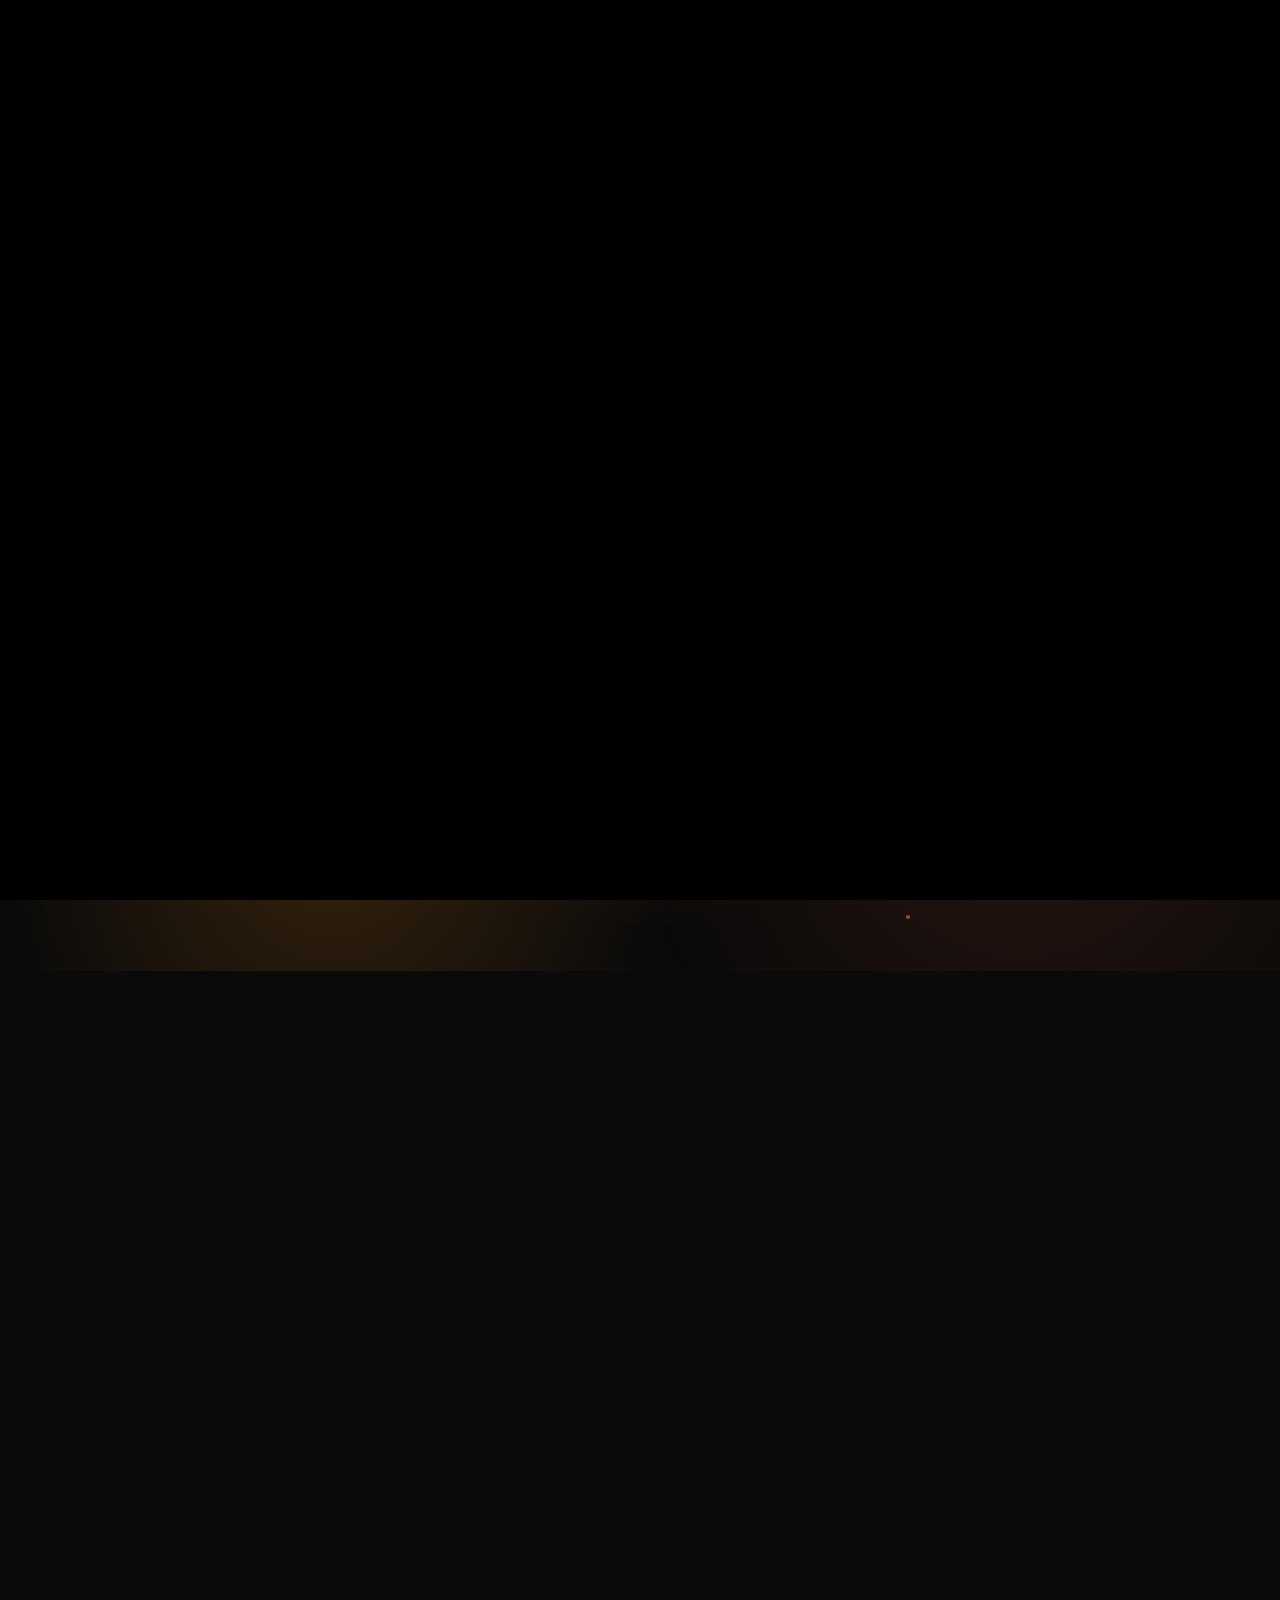
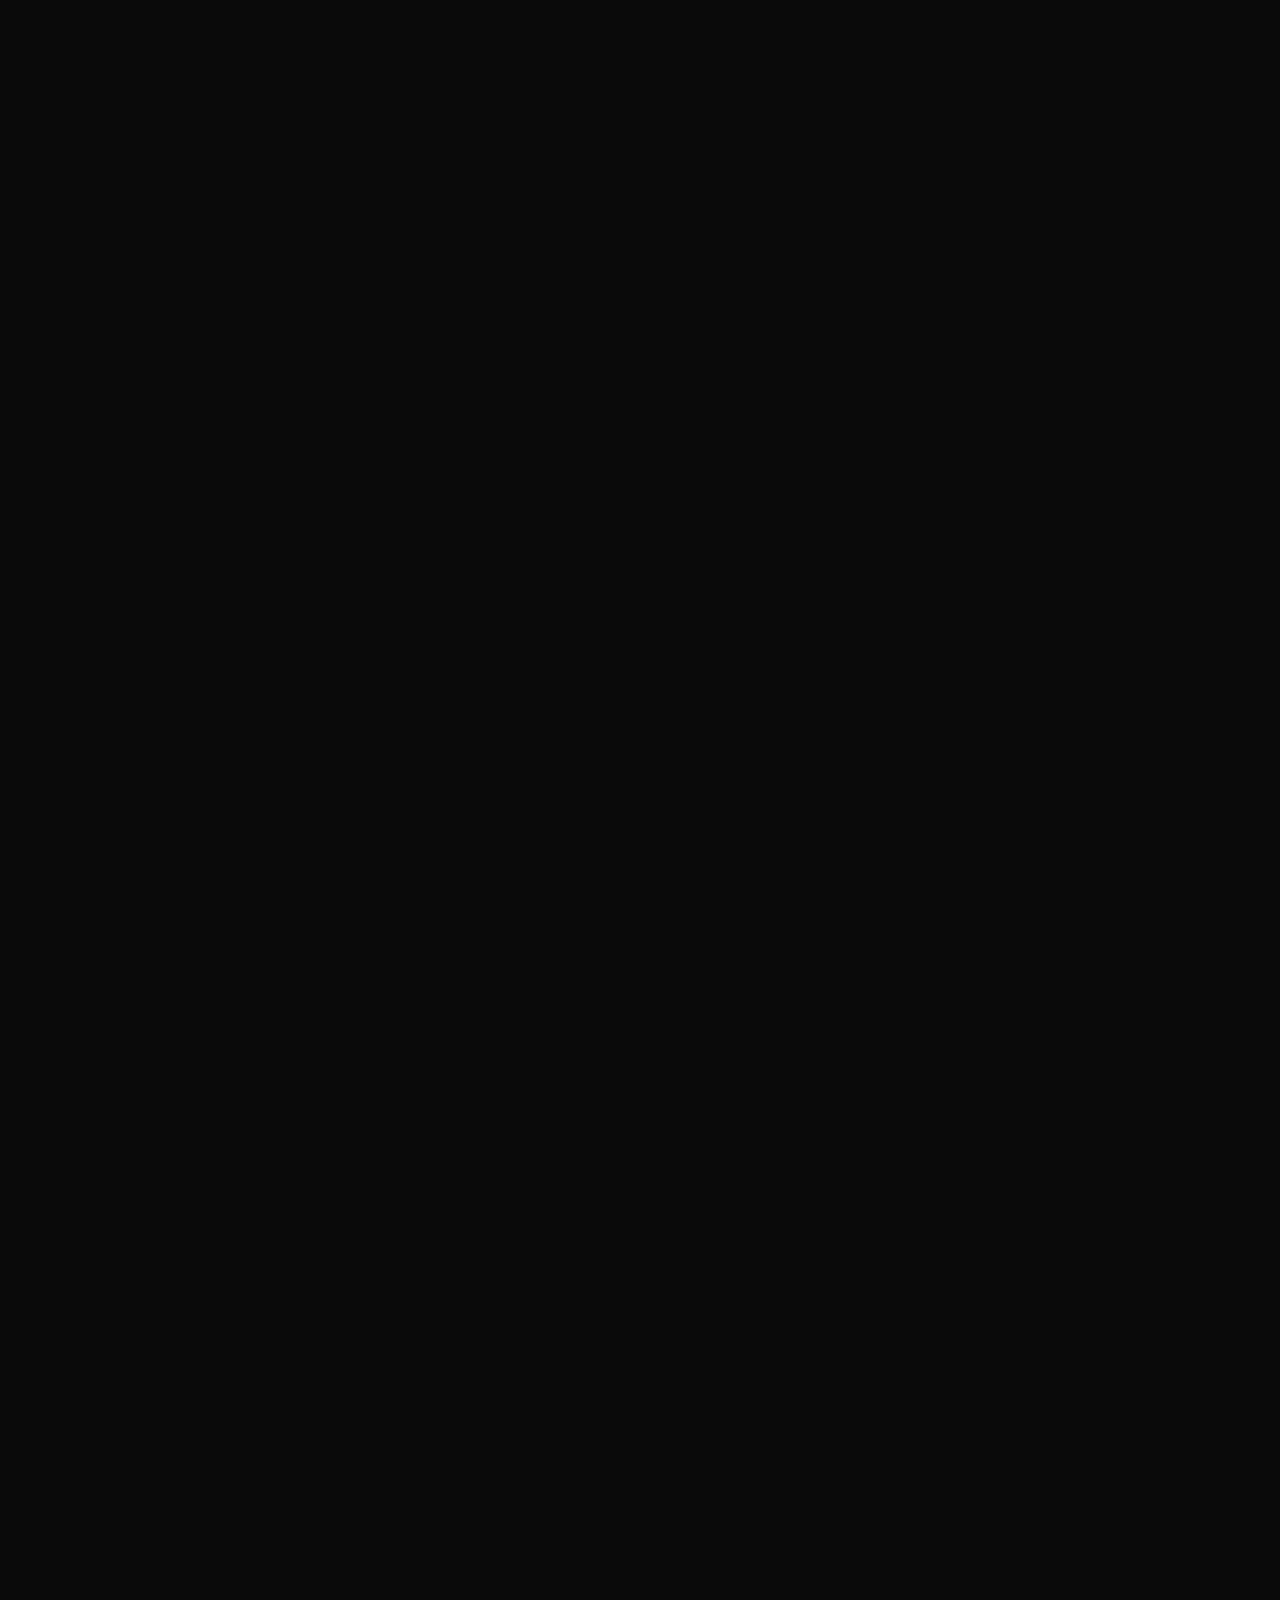
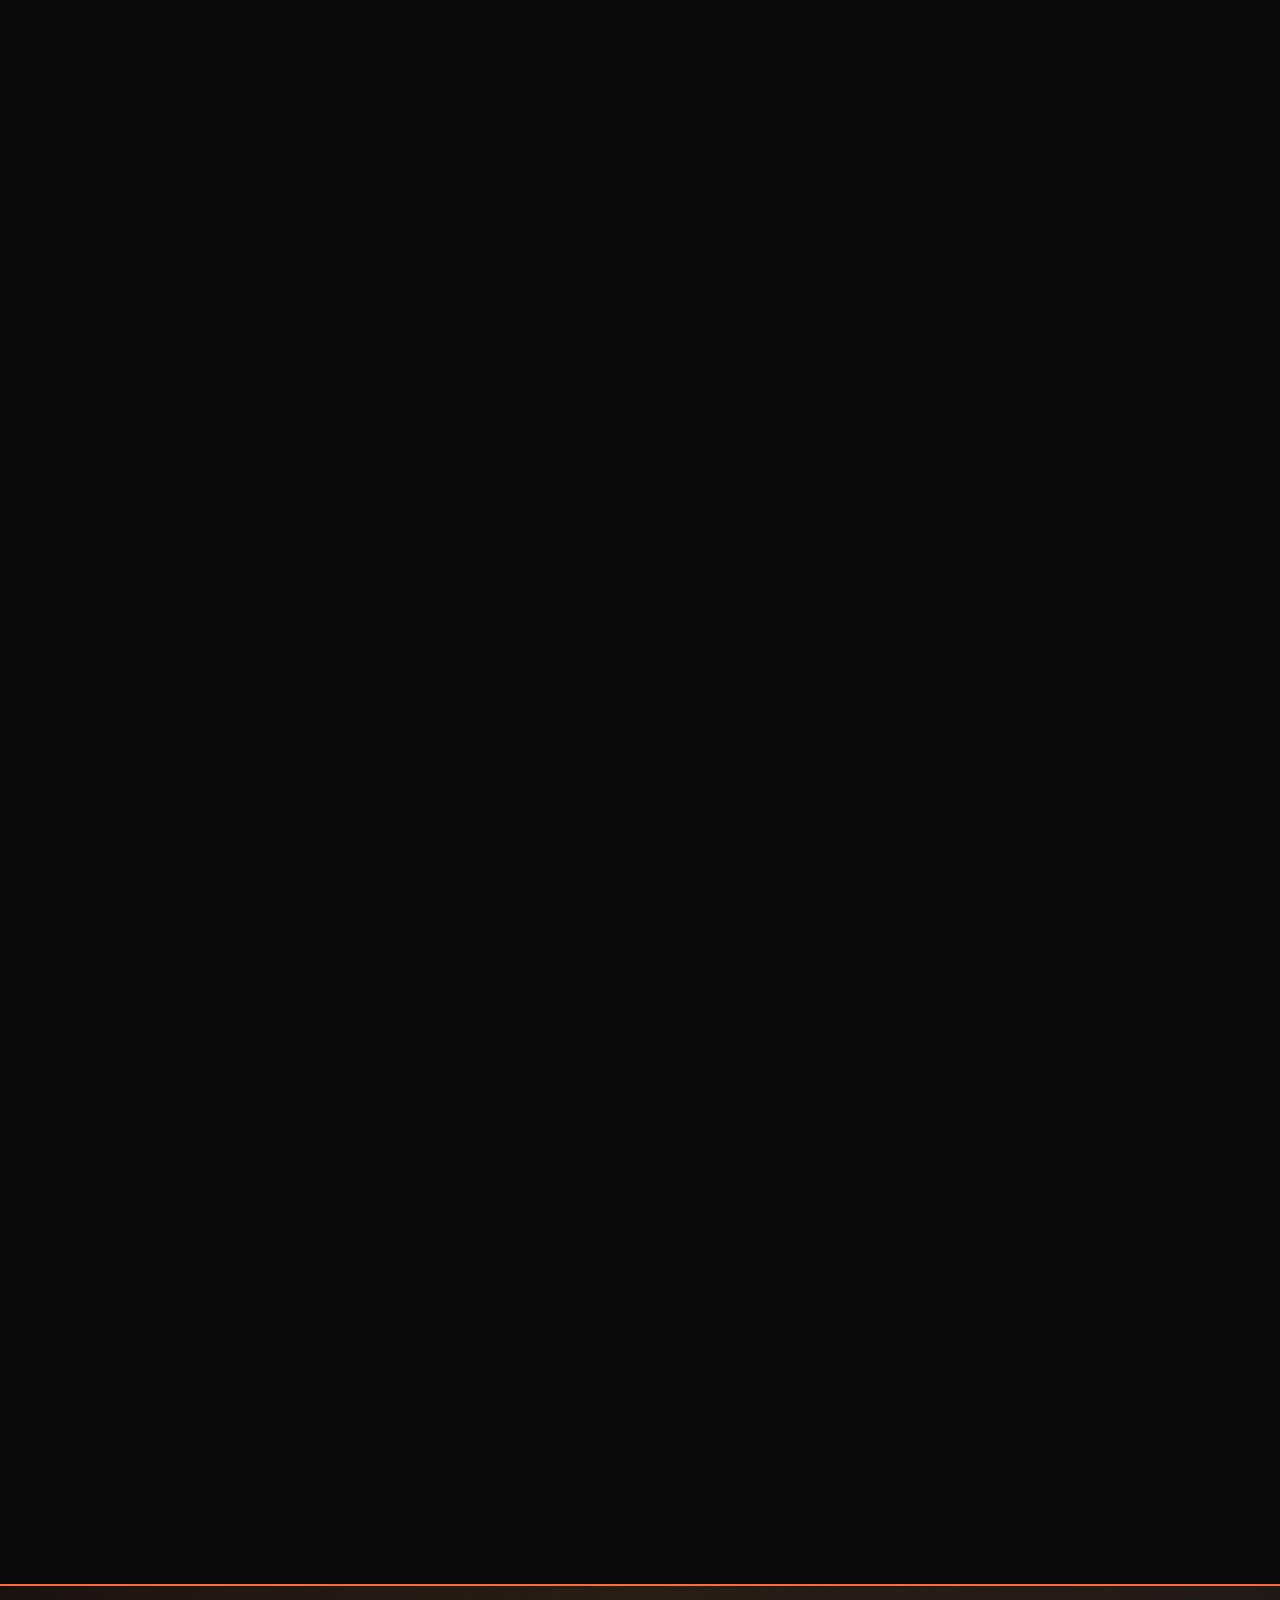
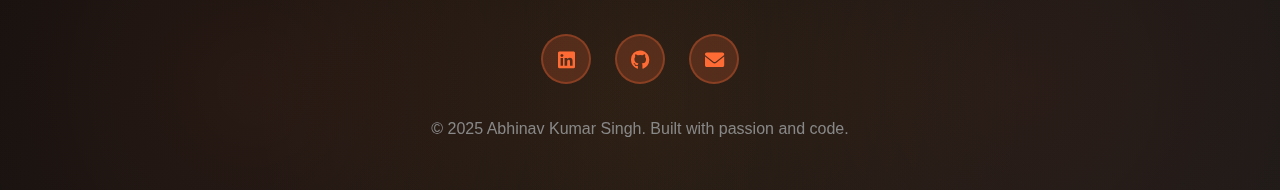
<file: index.html>
<!DOCTYPE html>
<html lang="en">
<head>
    <meta charset="UTF-8">
    <meta name="viewport" content="width=device-width, initial-scale=1.0">
    <title>Abhinav Kumar Singh - Portfolio</title>
    <link rel="stylesheet" href="styles.css">
    <link rel="stylesheet" href="https://cdnjs.cloudflare.com/ajax/libs/font-awesome/6.0.0-beta3/css/all.min.css">
</head>
<body>
    <div id="preloader">
        <h1 id="intro-text">bigboyaks</h1>
    </div>

    <header class="header">
        <div class="logo">Abhinav Kumar Singh</div>
        <nav>
            <ul class="nav" id="mobile-menu">
                <li><a href="#home">Home</a></li>
                <li><a href="#projects">Projects</a></li>
                <li><a href="#skills">Skills</a></li>
                <li><a href="#experience">Experience</a></li>
                <li><a href="#contact">Contact</a></li>
            </ul>
        </nav>
        <button class="menu-toggle" id="menuToggle" aria-label="Toggle navigation">
            <i class="fas fa-bars"></i>
        </button>
    </header>

    <section class="hero" id="home">
        <div class="particles"></div>
        <div class="hero-content">
            <div class="hero-greeting">Hello, I'm</div>
            <h1 class="hero-title">Abhinav Kumar Singh</h1>
            <h2 class="hero-subtitle"><span class="typing-text" id="typingText"></span></h2>
            <p class="hero-description">B.Tech student at Thapar Institute of Engineering and Technology, passionate about building innovative solutions using cutting-edge technologies. Specializing in full-stack development, machine learning, and computer vision.</p>
            
            <div class="contact-info">
                <div class="contact-item">📧 asingh2910.official@gmail.com</div>
                <div class="contact-item">📍 Patiala, Punjab</div>
            </div>

            <div class="tech-stack">
                <span class="tech-pill">Python</span>
                <span class="tech-pill">JavaScript</span>
                <span class="tech-pill">React</span>
                <span class="tech-pill">Node.js</span>
                <span class="tech-pill">Machine Learning</span>
                <span class="tech-pill">Computer Vision</span>
            </div>

            <div class="hero-buttons">
                <a href="#projects" class="btn btn-primary">View My Projects</a>
                <a href="https://www.linkedin.com/in/bigboyaks/" target="_blank" class="btn btn-secondary">LinkedIn</a>
                <a href="https://github.com/abhinav29102005" target="_blank" class="btn btn-secondary">GitHub</a>
            </div>
        </div>
    </section>

    <section class="content-section" id="projects">
        <h2 class="section-title">Featured Projects</h2>
        <div class="projects-grid">
            <div class="project-card" onclick="openModal('lumo')">
                <div class="card-content">
                    <h3 class="card-title">Lumo - Real-Time Collaborative Whiteboard</h3>
                    <p class="card-desc">Full-stack collaborative whiteboard with real-time synchronization, multi-user support, and advanced drawing tools.</p>
                    <div class="card-tech">
                        <span class="tech-tag">React</span>
                        <span class="tech-tag">Node.js</span>
                        <span class="tech-tag">Socket.IO</span>
                        <span class="tech-tag">TailwindCSS</span>
                    </div>
                </div>
            </div>
            <div class="project-card" onclick="openModal('yoga')">
                <div class="card-content">
                    <h3 class="card-title">Yoga AI - Pose Correction System</h3>
                    <p class="card-desc">AI-powered real-time yoga pose analysis and correction system using computer vision and pose estimation.</p>
                    <div class="card-tech">
                        <span class="tech-tag">Python</span>
                        <span class="tech-tag">Streamlit</span>
                        <span class="tech-tag">MediaPipe</span>
                        <span class="tech-tag">OpenCV</span>
                    </div>
                </div>
            </div>

            <div class="project-card" onclick="openModal('tweeting')">
                <div class="card-content">
                    <h3 class="card-title">Tweeting App - Social Media Clone</h3>
                    <p class="card-desc">A full-stack social media clone enabling real-time posting, following, and newsfeed display using a robust MERN stack.</p>
                    <div class="card-tech">
                        <span class="tech-tag">MERN Stack</span>
                        <span class="tech-tag">Express.js</span>
                        <span class="tech-tag">Node.js</span>
                        <span class="tech-tag">MongoDB</span>
                    </div>
                </div>
            </div>

            <div class="project-card" onclick="openModal('dominos')">
                <div class="card-content">
                    <h3 class="card-title">Domino's Menu Planner</h3>
                    <p class="card-desc">Budget-optimized meal planning app with dynamic item combinations using Kotlin and Jetpack Compose.</p>
                    <div class="card-tech">
                        <span class="tech-tag">Kotlin</span>
                        <span class="tech-tag">Jetpack Compose</span>
                        <span class="tech-tag">Android</span>
                        <span class="tech-tag">Algorithm Design</span>
                    </div>
                </div>
            </div>

            <div class="project-card" onclick="openModal('iei')">
                <div class="card-content">
                    <h3 class="card-title">IEI-WEBSITE - Institution Website</h3>
                    <p class="card-desc">Full-stack MERN application for Institution of Engineers (India) - Thapar Chapter with user management.</p>
                    <div class="card-tech">
                        <span class="tech-tag">React</span>
                        <span class="tech-tag">Node.js</span>
                        <span class="tech-tag">MongoDB</span>
                        <span class="tech-tag">Express</span>
                    </div>
                </div>
            </div>

            <div class="project-card" onclick="openModal('cloak')">
                <div class="card-content">
                    <h3 class="card-title">Invisible Cloak - CV Magic Trick</h3>
                    <p class="card-desc">Real-time invisibility effect using chroma key algorithm and background subtraction with OpenCV.</p>
                    <div class="card-tech">
                        <span class="tech-tag">Python</span>
                        <span class="tech-tag">OpenCV</span>
                        <span class="tech-tag">NumPy</span>
                        <span class="tech-tag">Computer Vision</span>
                    </div>
                </div>
            </div>

            <div class="project-card" onclick="openModal('encoder')">
                <div class="card-content">
                    <h3 class="card-title">Secure Encoder/Decoder App</h3>
                    <p class="card-desc">A cross-platform app for secure data encoding and decoding using custom and standard cryptographic techniques.</p>
                    <div class="card-tech">
                        <span class="tech-tag">Kotlin</span>
                        <span class="tech-tag">Android</span>
                        <span class="tech-tag">Cryptography</span>
                        <span class="tech-tag">Data Security</span>
                    </div>
                </div>
            </div>

            <div class="project-card" onclick="openModal('dsa')">
                <div class="card-content">
                    <h3 class="card-title">DS-ASSIGNMENTS - DSA Lab Solutions</h3>
                    <p class="card-desc">Comprehensive collection of Data Structures and Algorithms implementations covering core DSA concepts.</p>
                    <div class="card-tech">
                        <span class="tech-tag">C++</span>
                        <span class="tech-tag">Algorithms</span>
                        <span class="tech-tag">Data Structures</span>
                        <span class="tech-tag">Problem Solving</span>
                    </div>
                </div>
            </div>

            <div class="project-card" onclick="openModal('snake')">
                <div class="card-content">
                    <h3 class="card-title">Snaky Baby - Gesture-Controlled Snake</h3>
                    <p class="card-desc">Classic Snake game reimagined with hand gesture recognition for multiplayer hands-free gaming experience.</p>
                    <div class="card-tech">
                        <span class="tech-tag">Python</span>
                        <span class="tech-tag">OpenCV</span>
                        <span class="tech-tag">MediaPipe</span>
                        <span class="tech-tag">Tkinter</span>
                    </div>
                </div>
            </div>

            <div class="project-card" onclick="openModal('churn')">
                <div class="card-content">
                    <h3 class="card-title">Telecom Tension - Customer Churn Prediction</h3>
                    <p class="card-desc">Machine learning model to predict customer churn with interactive Streamlit dashboard for real-time predictions.</p>
                    <div class="card-tech">
                        <span class="tech-tag">Python</span>
                        <span class="tech-tag">Scikit-learn</span>
                        <span class="tech-tag">Streamlit</span>
                        <span class="tech-tag">Pandas</span>
                    </div>
                </div>
            </div>

            <div class="project-card" onclick="openModal('spaceship')">
                <div class="card-content">
                    <h3 class="card-title">Spaceship Game with Gesture Control</h3>
                    <p class="card-desc">Innovative spaceship shooter controlled entirely by hand gestures using computer vision technology.</p>
                    <div class="card-tech">
                        <span class="tech-tag">Python</span>
                        <span class="tech-tag">OpenCV</span>
                        <span class="tech-tag">MediaPipe</span>
                        <span class="tech-tag">Computer Vision</span>
                    </div>
                </div>
            </div>

            <div class="project-card" onclick="openModal('rag')">
                <div class="card-content">
                    <h3 class="card-title">RAG QnA Pipeline</h3>
                    <p class="card-desc">Advanced Retrieval-Augmented Generation system for accurate, context-aware question answering with reduced hallucinations.</p>
                    <div class="card-tech">
                        <span class="tech-tag">Python</span>
                        <span class="tech-tag">FastAPI</span>
                        <span class="tech-tag">Vector DB</span>
                        <span class="tech-tag">GenAI</span>
                    </div>
                </div>
            </div>
        </div>
    </section>

    <section class="content-section" id="skills">
        <h2 class="section-title">Technical Skills</h2>
        <div class="skills-grid">
            <div class="skill-card">
                <h3 class="skill-title">Programming Languages</h3>
                <div class="skill-list">
                    <span class="skill-item">C</span>
                    <span class="skill-item">C++</span>
                    <span class="skill-item">Python</span>
                    <span class="skill-item">JavaScript</span>
                    <span class="skill-item">Kotlin</span>
                </div>
            </div>

            <div class="skill-card">
                <h3 class="skill-title">Web & App Development</h3>
                <div class="skill-list">
                    <span class="skill-item">React.js</span>
                    <span class="skill-item">Node.js</span>
                    <span class="skill-item">Express.js</span>
                    <span class="skill-item">Firebase</span>
                    <span class="skill-item">Socket.io</span>
                    <span class="skill-item">React Native</span>
                    <span class="skill-item">Jetpack Compose</span>
                </div>
            </div>

            <div class="skill-card">
                <h3 class="skill-title">Technologies & Concepts</h3>
                <div class="skill-list">
                    <span class="skill-item">Computer Vision</span>
                    <span class="skill-item">FastAPI</span>
                    <span class="skill-item">REST APIs</span>
                    <span class="skill-item">Firebase Auth</span>
                    <span class="skill-item">Google Cloud</span>
                    <span class="skill-item">MongoDB</span>
                    <span class="skill-item">SQLite</span>
                    <span class="skill-item">Prisma</span>
                </div>
            </div>
        </div>
    </section>

    <section class="content-section" id="experience">
        <h2 class="section-title">Experience</h2>
        <div class="timeline">
            <div class="timeline-item">
                <div class="timeline-content">
                    <div class="timeline-date">07/2025 – Present</div>
                    <h3 class="timeline-title">Executive Member</h3>
                    <div class="timeline-org">Microsoft Student Learn Chapter (MLSC_TIET) | TIET, Patiala, Punjab</div>
                    
                    <ul class="modal-features" style="margin-bottom: 0;">
                        <li>Developing games, websites, and contributing to
                        <a href="https://github.com/orgs/MicrosoftStudentChapter/teams/mlsc-team-25-26" style="color: #ff6b35; margin-left: 10px; font-weight: bold;" target="_blank">MLSC-GITHUB.</a></li>
                        <li>Made a spaceship shooter game where the player controls the ship using hand gestures tracked in real-time with a webcam and the OpenCV library. 
                        <a href="https://github.com/abhinav29102005/spaceship-game-opencv-python" style="color: #ff6b35; margin-left: 10px; font-weight: bold;" target="_blank">LINK</a></li>
                    </ul>
                </div>
            </div>

            <div class="timeline-item">
                <div class="timeline-content">
                    <div class="timeline-date">02/2025 – Present</div>
                    <h3 class="timeline-title">Core Member</h3>
                    <div class="timeline-org">Institute Of Engineers India (IEI_TIET) | TIET, Patiala, Punjab</div>
                    
                    <ul class="modal-features" style="margin-bottom: 0;">
                        <li>Developing games for society fairs and providing technical support.</li>
                        <li>Made a Website for IEI Society. 
                        <a href="https://github.com/abhinav29102005/IEI-WEBSITE" style="color: #ff6b35; margin-left: 10px; font-weight: bold;" target="_blank">LINK</a></li>
                        <li>Developed a classic Snake game in Python using the Pygame library, controlled by the player to eat food and grow longer without hitting the walls or itself. 
                        <a href="https://github.com/abhinav29102005/snaky_baby" style="color: #ff6b35; margin-left: 10px; font-weight: bold;" target="_blank">LINK</a></li>
                    </ul>
                </div>
            </div>
        </div>
    </section>
    <section class="content-section" id="contact">
        <h2 class="section-title">Let's Connect</h2>
        <div style="text-align: center; max-width: 600px; margin: 0 auto;">
            <p style="color: #b3b3b3; font-size: 1.1rem; margin-bottom: 2rem; line-height: 1.8;">
                I'm always excited to collaborate on innovative projects and explore new opportunities. Feel free to reach out!
            </p>
            <div class="hero-buttons" style="justify-content: center;">
                <a href="mailto:asingh2910.official@gmail.com" class="btn btn-primary">Email Me</a>
                <a href="https://www.linkedin.com/in/bigboyaks/" target="_blank" class="btn btn-secondary">LinkedIn</a>
                <a href="https://github.com/abhinav29102005" target="_blank" class="btn btn-secondary">GitHub</a>
            </div>
        </div>
    </section>

    <footer class="footer">
        <div class="footer-content">
            <div class="social-links">
                <a href="https://www.linkedin.com/in/bigboyaks/" target="_blank" class="social-link"><i class="fa-brands fa-linkedin"></i></a>
                <a href="https://github.com/abhinav29102005" target="_blank" class="social-link"><i class="fa-brands fa-github"></i></a>
                <a href="mailto:asingh2910.official@gmail.com" class="social-link"><i class="fa-solid fa-envelope"></i></a>
            </div>
            <p style="color: #888;">&copy; 2025 Abhinav Kumar Singh. Built with passion and code.</p>
        </div>
    </footer>

    <button class="scroll-top" id="scrollTop">↑</button>

    <div class="modal" id="modal-lumo">
        <div class="modal-content">
            <button class="modal-close" onclick="closeModal('lumo')">×</button>
            <h2 class="modal-title">Lumo - Real-Time Collaborative Whiteboard</h2>
            <div class="modal-meta">
                <div class="modal-meta-item">📅 July 2025 - Present</div>
                <div class="modal-meta-item">👤 Solo Developer</div>
            </div>
            <div class="modal-description">
                <p>Lumo is a full-stack collaborative whiteboard application designed to solve the need for seamless, web-based real-time collaboration. Built with a Next.js frontend and Node.js backend, it enables multiple users to work together simultaneously with instant synchronization.</p>
            </div>
            <div class="modal-features">
                <h3>Key Features & Contributions</h3>
                <ul>
                    <li>Engineered complete full-stack architecture with Next.js frontend and Node.js backend for real-time data synchronization</li>
                    <li>Implemented multi-user collaboration with WebSocket communication using Socket.IO</li>
                    <li>Developed comprehensive drawing tools including pen, shapes, text, and advanced layer management</li>
                    <li>Created real-time cursor tracking system showing all participants' positions</li>
                    <li>Integrated Clerk for secure user authentication and authorization</li>
                    <li>Utilized Liveblocks for managing real-time presence and data synchronization</li>
                    <li>Designed intuitive user interface with TailwindCSS for responsive design</li>
                    <li>Built robust undo/redo functionality and canvas clearing features</li>
                </ul>
            </div>
            <div class="modal-features">
                <h3>Technologies Used</h3>
                <div class="card-tech">
                    <span class="tech-tag">React/Next.js</span>
                    <span class="tech-tag">JavaScript</span>
                    <span class="tech-tag">Node.js</span>
                    <span class="tech-tag">Socket.IO</span>
                    <span class="tech-tag">TailwindCSS</span>
                    <span class="tech-tag">Clerk</span>
                    <span class="tech-tag">Liveblocks</span>
                </div>
            </div>
            <div class="modal-links">
                <a href="https://github.com/abhinav29102005/eraser" class="btn btn-secondary" target="_blank">Frontend Repository</a>
                <a href="https://github.com/abhinav29102005/eraser-backend" class="btn btn-secondary" target="_blank">Backend Repository</a>
                <a href="#" class="btn btn-primary" target="_blank">View Live Demo (Placeholder)</a>
            </div>
        </div>
    </div>

    <div class="modal" id="modal-tweeting">
        <div class="modal-content">
            <button class="modal-close" onclick="closeModal('tweeting')">×</button>
            <h2 class="modal-title">Tweeting App - Social Media Clone</h2>
            <div class="modal-meta">
                <div class="modal-meta-item">📅 September 2025 - Present</div>
                <div class="modal-meta-item">👤 Solo Developer</div>
            </div>
            <div class="modal-description">
                <p>A personal project to build a scalable clone of a popular social media platform using the MERN stack. This application focuses on core functionalities such as user authentication, posting, following, and a real-time feed.</p>
            </div>
            <div class="modal-features">
                <h3>Key Features & Contributions</h3>
                <ul>
                    <li>Implemented JWT-based user authentication and authorization.</li>
                    <li>Developed a robust RESTful API using Node.js and Express.js for handling posts, likes, and follows.</li>
                    <li>Designed and implemented MongoDB schema for efficient storage of user data and posts.</li>
                    <li>Built a dynamic frontend using React for a smooth, single-page application experience.</li>
                    <li>Integrated real-time updates for notifications and feed refresh (Placeholder).</li>
                </ul>
            </div>
            <div class="modal-features">
                <h3>Technologies Used</h3>
                <div class="card-tech">
                    <span class="tech-tag">React</span>
                    <span class="tech-tag">Node.js</span>
                    <span class="tech-tag">Express.js</span>
                    <span class="tech-tag">MongoDB</span>
                    <span class="tech-tag">JWT</span>
                    <span class="tech-tag">Social Media API</span>
                </div>
            </div>
            <div class="modal-links">
                <a href="#" class="btn btn-primary" target="_blank">View Demo (Placeholder)</a>
                <a href="https://github.com/abhinav29102005/Tweeting_App29102005" class="btn btn-secondary" target="_blank">GitHub Repository</a>
            </div>
        </div>
    </div>

    <div class="modal" id="modal-encoder">
        <div class="modal-content">
            <button class="modal-close" onclick="closeModal('encoder')">×</button>
            <h2 class="modal-title">Secure Encoder/Decoder App</h2>
            <div class="modal-meta">
                <div class="modal-meta-item">📅 August 2025</div>
                <div class="modal-meta-item">👤 Solo Developer</div>
            </div>
            <div class="modal-description">
                <p>An application focused on data privacy and security, allowing users to encode and decode messages using various cryptographic techniques, from simple ciphers to modern algorithms.</p>
            </div>
            <div class="modal-features">
                <h3>Key Features & Contributions</h3>
                <ul>
                    <li>Implemented several classic ciphers (e.g., Caesar, Vigenere) and basic hashing functions.</li>
                    <li>Developed a clean, multi-platform user interface for inputting text and selecting encoding methods.</li>
                    <li>Focused on input validation and error handling for robust operation.</li>
                    <li>Emphasized modular design for easy addition of new encoding/decoding algorithms.</li>
                </ul>
            </div>
            <div class="modal-features">
                <h3>Technologies Used</h3>
                <div class="card-tech">
                    <span class="tech-tag">Kotlin</span>
                    <span class="tech-tag">Python</span>
                    <span class="tech-tag">Cryptography</span>
                    <span class="tech-tag">Algorithm Design</span>
                </div>
            </div>
            <div class="modal-links">
                <a href="#" class="btn btn-primary" target="_blank">View App (Placeholder)</a>
                <a href="https://github.com/abhinav29102005/encoderdecoderapp_29102005" class="btn btn-secondary" target="_blank">GitHub Repository</a>
            </div>
        </div>
    </div>
    
    <div class="modal" id="modal-churn">
        <div class="modal-content">
            <button class="modal-close" onclick="closeModal('churn')">×</button>
            <h2 class="modal-title">Telecom Tension - Customer Churn Prediction</h2>
            <div class="modal-meta">
                <div class="modal-meta-item">📅 August 2025 - Present</div>
                <div class="modal-meta-item">🔗 <a href="#" style="color: #ff6b35;">Live Demo</a></div>
            </div>
            <div class="modal-description">
                <p>A comprehensive machine learning solution addressing the critical business problem of customer attrition in the telecom industry. This project enables companies to predict customer churn and take proactive retention measures.</p>
            </div>
            <div class="modal-features">
                <h3>Project Highlights</h3>
                <ul>
                    <li>Completed end-to-end project lifecycle from data cleaning to deployment</li>
                    <li>Performed extensive data preprocessing and exploratory data analysis to identify key churn indicators</li>
                    <li>Engineered relevant features to improve model accuracy and predictive power</li>
                    <li>Developed and evaluated multiple classification algorithms (Random Forest, Logistic Regression, XGBoost)</li>
                    <li>Selected best-performing model based on accuracy, precision, recall, and F1-score metrics</li>
                    <li>Built interactive web application using Streamlit for real-time predictions</li>
                    <li>Implemented user-friendly interface allowing non-technical users to input customer data and get predictions</li>
                    <li>Deployed model as a web service for easy accessibility</li>
                </ul>
            </div>
            <div class="modal-features">
                <h3>Technologies Used</h3>
                <div class="card-tech">
                    <span class="tech-tag">Python</span>
                    <span class="tech-tag">Scikit-learn</span>
                    <span class="tech-tag">Pandas</span>
                    <span class="tech-tag">NumPy</span>
                    <span class="tech-tag">Streamlit</span>
                    <span class="tech-tag">Machine Learning</span>
                    <span class="tech-tag">Data Analysis</span>
                </div>
            </div>
            <div class="modal-links">
                <a href="#" class="btn btn-primary" target="_blank">View Project</a>
                <a href="https://github.com/abhinav29102005/telecom-tension" class="btn btn-secondary" target="_blank">GitHub Code</a>
            </div>
        </div>
    </div>

    <div class="modal" id="modal-spaceship">
        <div class="modal-content">
            <button class="modal-close" onclick="closeModal('spaceship')">×</button>
            <h2 class="modal-title">Spaceship Game with Gesture Control</h2>
            <div class="modal-meta">
                <div class="modal-meta-item">📅 August 2025 - Present</div>
                <div class="modal-meta-item">🔗 <a href="#" style="color: #ff6b35;">Demo Link</a></div>
            </div>
            <div class="modal-description">
                <p>An innovative gaming experience that eliminates traditional input devices by implementing hand gesture controls. This classic spaceship shooter game uses computer vision to track hand movements in real-time, translating them into precise on-screen ship controls.</p>
            </div>
            <div class="modal-features">
                <h3>Technical Implementation</h3>
                <ul>
                    <li>Architected complete game logic including player movement, enemy spawning, and collision detection</li>
                    <li>Integrated OpenCV for real-time video capture from webcam</li>
                    <li>Implemented MediaPipe library for accurate hand landmark detection and tracking</li>
                    <li>Developed gesture recognition system to translate hand positions into ship movement commands</li>
                    <li>Created enemy AI with dynamic spawning patterns and increasing difficulty</li>
                    <li>Built comprehensive scoring system and game state management</li>
                    <li>Optimized performance for smooth 60 FPS gameplay with minimal latency</li>
                    <li>Designed intuitive gesture controls for shooting, movement, and special actions</li>
                </ul>
            </div>
            <div class="modal-features">
                <h3>Technologies Used</h3>
                <div class="card-tech">
                    <span class="tech-tag">Python</span>
                    <span class="tech-tag">OpenCV</span>
                    <span class="tech-tag">MediaPipe</span>
                    <span class="tech-tag">Computer Vision</span>
                    <span class="tech-tag">Pygame</span>
                    <span class="tech-tag">Hand Tracking</span>
                </div>
            </div>
            <div class="modal-links">
                <a href="#" class="btn btn-primary" target="_blank">Play Game</a>
                <a href="https://github.com/abhinav29102005/spaceship-game-opencv-python" class="btn btn-secondary" target="_blank">Source Code</a>
            </div>
        </div>
    </div>

    <div class="modal" id="modal-rag">
        <div class="modal-content">
            <button class="modal-close" onclick="closeModal('rag')">×</button>
            <h2 class="modal-title">RAG QnA Pipeline</h2>
            <div class="modal-meta">
                <div class="modal-meta-item">📅 August 2025 - Present</div>
                <div class="modal-meta-item">🔗 <a href="#" style="color: #ff6b35;">API Docs</a></div>
            </div>
            <div class="modal-description">
                <p>An advanced Retrieval-Augmented Generation (RAG) system that addresses the challenge of LLM hallucinations by grounding responses in a specific knowledge base. This pipeline ensures accurate, factual answers by retrieving relevant information before generation.</p>
            </div>
            <div class="modal-features">
                <h3>System Architecture</h3>
                <ul>
                    <li>Designed and implemented complete end-to-end Q&A system as sole developer</li>
                    <li>Built data ingestion pipeline for processing and chunking documents</li>
                    <li>Implemented document embedding system using state-of-the-art language models</li>
                    <li>Set up vector database for efficient semantic search and retrieval</li>
                    <li>Integrated generative AI model for producing context-aware answers</li>
                    <li>Developed secure FastAPI backend with JWT authentication</li>
                    <li>Created RAG pipeline combining retrieval and generation for accurate responses</li>
                    <li>Implemented caching mechanisms to improve response times</li>
                    <li>Built API endpoints for document upload, querying, and answer generation</li>
                    <li>Achieved significant reduction in model hallucinations through grounded retrieval</li>
                </ul>
            </div>
            <div class="modal-features">
                <h3>Technologies Used</h3>
                <div class="card-tech">
                    <span class="tech-tag">Python</span>
                    <span class="tech-tag">FastAPI</span>
                    <span class="tech-tag">Vector Databases</span>
                    <span class="tech-tag">GenAI/RAG</span>
                    <span class="tech-tag">JWT</span>
                    <span class="tech-tag">LangChain</span>
                    <span class="tech-tag">Embeddings</span>
                </div>
            </div>
            <div class="modal-links">
                <a href="#" class="btn btn-primary" target="_blank">API Documentation</a>
                <a href="https://github.com/abhinav29102005/hackerx_postmann" class="btn btn-secondary" target="_blank">GitHub Repository</a>
            </div>
        </div>
    </div>
    
    <div class="modal" id="modal-yoga">
        <div class="modal-content">
            <button class="modal-close" onclick="closeModal('yoga')">×</button>
            <h2 class="modal-title">Yoga AI - Pose Correction System</h2>
            <div class="modal-meta">
                <div class="modal-meta-item">📅 July 2025 - Present</div>
                <div class="modal-meta-item">👤 Solo Developer</div>
            </div>
            <div class="modal-description">
                <p>AI-powered real-time yoga pose analysis and correction system using computer vision and pose estimation. It provides instant, personalized feedback to users on their form, improving their yoga practice.</p>
            </div>
            <div class="modal-features">
                <h3>Key Features & Contributions</h3>
                <ul>
                    <li>Implemented real-time pose estimation using Google's MediaPipe framework.</li>
                    <li>Developed a custom algorithm to calculate joint angles and compare them against correct pose metrics.</li>
                    <li>Integrated live feedback system using Streamlit to display corrections directly on the video feed.</li>
                    <li>Designed for scalability to include multiple yoga poses and customizable difficulty levels.</li>
                </ul>
            </div>
            <div class="modal-features">
                <h3>Technologies Used</h3>
                <div class="card-tech">
                    <span class="tech-tag">Python</span>
                    <span class="tech-tag">Streamlit</span>
                    <span class="tech-tag">MediaPipe</span>
                    <span class="tech-tag">OpenCV</span>
                    <span class="tech-tag">Computer Vision</span>
                </div>
            </div>
            <div class="modal-links">
                <a href="#" class="btn btn-primary" target="_blank">View Project</a>
                <a href="https://github.com/abhinav29102005/yoga_ai" class="btn btn-secondary" target="_blank">GitHub Code</a>
            </div>
        </div>
    </div>
    
    <div class="modal" id="modal-dominos">
        <div class="modal-content">
            <button class="modal-close" onclick="closeModal('dominos')">×</button>
            <h2 class="modal-title">Domino's Menu Planner</h2>
            <div class="modal-meta">
                <div class="modal-meta-item">📅 June 2025 - July 2025</div>
                <div class="modal-meta-item">👤 Solo Developer</div>
            </div>
            <div class="modal-description">
                <p>A smart Android meal planning application developed with Kotlin and Jetpack Compose. It allows users to input a budget and desired meal preferences, then uses an optimization algorithm to suggest the best combination of items from a predefined menu.</p>
            </div>
            <div class="modal-features">
                <h3>Key Features & Contributions</h3>
                <ul>
                    <li>Developed native Android app using modern Kotlin and declarative UI with Jetpack Compose.</li>
                    <li>Implemented a custom dynamic programming algorithm to find the most cost-effective and diverse meal combination within a budget.</li>
                    <li>Designed an intuitive, responsive mobile-first UI for easy budget and preference setting.</li>
                    <li>Managed application state and data persistence efficiently.</li>
                </ul>
            </div>
            <div class="modal-features">
                <h3>Technologies Used</h3>
                <div class="card-tech">
                    <span class="tech-tag">Kotlin</span>
                    <span class="tech-tag">Jetpack Compose</span>
                    <span class="tech-tag">Android</span>
                    <span class="tech-tag">Algorithm Design</span>
                </div>
            </div>
            <div class="modal-links">
                <a href="#" class="btn btn-primary" target="_blank">View Project</a>
                <a href="https://github.com/abhinav29102005/dominosmenuplanner_29102005" class="btn btn-secondary" target="_blank">GitHub Code</a>
            </div>
        </div>
    </div>
    
    <div class="modal" id="modal-iei">
        <div class="modal-content">
            <button class="modal-close" onclick="closeModal('iei')">×</button>
            <h2 class="modal-title">IEI-WEBSITE - Institution Website</h2>
            <div class="modal-meta">
                <div class="modal-meta-item">📅 April 2025 - May 2025</div>
                <div class="modal-meta-item">👥 Team Project</div>
            </div>
            <div class="modal-description">
                <p>The official, high-performance website for the Institution of Engineers (India) - Thapar Chapter. It is a full-stack MERN application designed to manage society events, member registration, and official announcements.</p>
            </div>
            <div class="modal-features">
                <h3>Key Features & Contributions</h3>
                <ul>
                    <li>Developed the full-stack MERN (MongoDB, Express, React, Node.js) application from scratch.</li>
                    <li>Implemented a secure, role-based user authentication and management system.</li>
                    <li>Designed a modern, responsive frontend using React for optimal user experience.</li>
                    <li>Created RESTful APIs with Express and Node.js for event management and registration forms.</li>
                </ul>
            </div>
            <div class="modal-features">
                <h3>Technologies Used</h3>
                <div class="card-tech">
                    <span class="tech-tag">React</span>
                    <span class="tech-tag">Node.js</span>
                    <span class="tech-tag">MongoDB</span>
                    <span class="tech-tag">Express</span>
                    <span class="tech-tag">MERN Stack</span>
                </div>
            </div>
            <div class="modal-links">
                <a href="#" class="btn btn-primary" target="_blank">View Live Site</a>
                <a href="https://github.com/abhinav29102005/IEI-WEBSITE" class="btn btn-secondary" target="_blank">GitHub Code</a>
            </div>
        </div>
    </div>
    
    <div class="modal" id="modal-cloak">
        <div class="modal-content">
            <button class="modal-close" onclick="closeModal('cloak')">×</button>
            <h2 class="modal-title">Invisible Cloak - CV Magic Trick</h2>
            <div class="modal-meta">
                <div class="modal-meta-item">📅 March 2025</div>
                <div class="modal-meta-item">👤 Solo Developer</div>
            </div>
            <div class="modal-description">
                <p>A fun and educational computer vision project that creates an "invisible cloak" effect in real-time. It uses a red or blue cloth as a chroma key, replacing it with the background captured moments before, mimicking the effect seen in fantasy movies.</p>
            </div>
            <div class="modal-features">
                <h3>Key Features & Contributions</h3>
                <ul>
                    <li>Captured and stored a static background frame at the start of the program.</li>
                    <li>Implemented a color-based segmentation algorithm to detect the cloak (chroma key color) using HSV color space.</li>
                    <li>Used background subtraction and masking with OpenCV to replace the detected cloak area with the stored background image in real-time.</li>
                    <li>Optimized frame processing for smooth, low-latency video output.</li>
                </ul>
            </div>
            <div class="modal-features">
                <h3>Technologies Used</h3>
                <div class="card-tech">
                    <span class="tech-tag">Python</span>
                    <span class="tech-tag">OpenCV</span>
                    <span class="tech-tag">NumPy</span>
                    <span class="tech-tag">Computer Vision</span>
                </div>
            </div>
            <div class="modal-links">
                <a href="#" class="btn btn-primary" target="_blank">View Demo</a>
                <a href="https://github.com/abhinav29102005/INVISIBLE-CLOAK" class="btn btn-secondary" target="_blank">GitHub Code</a>
            </div>
        </div>
    </div>
    
    <div class="modal" id="modal-dsa">
        <div class="modal-content">
            <button class="modal-close" onclick="closeModal('dsa')">×</button>
            <h2 class="modal-title">DS-ASSIGNMENTS - DSA Lab Solutions</h2>
            <div class="modal-meta">
                <div class="modal-meta-item">📅 2025 - Present</div>
                <div class="modal-meta-item">👤 Academic Repository</div>
            </div>
            <div class="modal-description">
                <p>A comprehensive repository containing the full set of solutions and implementations for Data Structures and Algorithms laboratory assignments, primarily written in C++ and C.</p>
            </div>
            <div class="modal-features">
                <h3>Key Features & Contributions</h3>
                <ul>
                    <li>Implemented core data structures like Linked Lists, Stacks, Queues, Trees, and Graphs.</li>
                    <li>Developed and analyzed various algorithms including sorting (Merge Sort, Quick Sort), searching, and graph traversal (BFS, DFS).</li>
                    <li>Focused on clean, efficient, and well-documented C++ code adhering to best practices.</li>
                    <li>Used as a primary resource for personal learning and peer reference in DSA.</li>
                </ul>
            </div>
            <div class="modal-features">
                <h3>Technologies Used</h3>
                <div class="card-tech">
                    <span class="tech-tag">C++</span>
                    <span class="tech-tag">Algorithms</span>
                    <span class="tech-tag">Data Structures</span>
                    <span class="tech-tag">Problem Solving</span>
                </div>
            </div>
            <div class="modal-links">
                <a href="#" class="btn btn-primary" target="_blank">View Repository</a>
                <a href="#" class="btn btn-secondary" target="_blank">Source Code</a>
            </div>
        </div>
    </div>
    
    <div class="modal" id="modal-snake">
        <div class="modal-content">
            <button class="modal-close" onclick="closeModal('snake')">×</button>
            <h2 class="modal-title">Snaky Baby - Gesture-Controlled Snake</h2>
            <div class="modal-meta">
                <div class="modal-meta-item">📅 February 2025</div>
                <div class="modal-meta-item">👥 Team Project</div>
            </div>
            <div class="modal-description">
                <p>A modernized version of the classic Snake game, controlled entirely by hand gestures detected via webcam. This project bridges traditional gaming with cutting-edge computer vision interaction.</p>
            </div>
            <div class="modal-features">
                <h3>Key Features & Contributions</h3>
                <ul>
                    <li>Integrated MediaPipe for robust, real-time hand gesture recognition and tracking.</li>
                    <li>Developed game logic using Python's Tkinter library for the graphical interface.</li>
                    <li>Designed the control system to map specific hand gestures (e.g., pointing direction) to the snake's movement.</li>
                    <li>Implemented a seamless, low-latency connection between the computer vision output and the game input.</li>
                </ul>
            </div>
            <div class="modal-features">
                <h3>Technologies Used</h3>
                <div class="card-tech">
                    <span class="tech-tag">Python</span>
                    <span class="tech-tag">OpenCV</span>
                    <span class="tech-tag">MediaPipe</span>
                    <span class="tech-tag">Tkinter</span>
                    <span class="tech-tag">Computer Vision</span>
                </div>
            </div>
            <div class="modal-links">
                <a href="#" class="btn btn-primary" target="_blank">View Demo</a>
                <a href="https://github.com/abhinav29102005/snaky_baby" class="btn btn-secondary" target="_blank">GitHub Code</a>
            </div>
        </div>
    </div>

    <script>
        // Create particles
        function createParticles() {
            const particlesContainer = document.querySelector('.particles');
            for (let i = 0; i < 30; i++) {
                const particle = document.createElement('div');
                particle.className = 'particle';
                particle.style.left = Math.random() * 100 + '%';
                particle.style.top = Math.random() * 100 + '%';
                particle.style.animationDelay = Math.random() * 6 + 's';
                particle.style.animationDuration = (Math.random() * 4 + 4) + 's';
                particlesContainer.appendChild(particle);
            }
        }

        // Modal functions
        function openModal(id) {
            const modal = document.getElementById('modal-' + id);
            modal.classList.add('active');
            document.body.style.overflow = 'hidden';
        }

        function closeModal(id) {
            const modal = document.getElementById('modal-' + id);
            modal.classList.remove('active');
            document.body.style.overflow = 'auto';
        }

        // Close modal on outside click
        document.querySelectorAll('.modal').forEach(modal => {
            modal.addEventListener('click', function(e) {
                if (e.target === this) {
                    this.classList.remove('active');
                    document.body.style.overflow = 'auto';
                }
            });
        });
        
        // **NEW NAVBAR TOGGLE FUNCTIONALITY**
        const menuToggle = document.getElementById('menuToggle');
        const mobileMenu = document.getElementById('mobile-menu');

        function toggleMobileMenu() {
            mobileMenu.classList.toggle('active');
            const icon = menuToggle.querySelector('i');
            if (mobileMenu.classList.contains('active')) {
                icon.classList.remove('fa-bars');
                icon.classList.add('fa-xmark');
                document.body.style.overflowY = 'hidden'; // Prevent scrolling when menu is open
            } else {
                icon.classList.remove('fa-xmark');
                icon.classList.add('fa-bars');
                document.body.style.overflowY = 'auto'; // Re-enable scrolling
            }
        }

        menuToggle.addEventListener('click', toggleMobileMenu);

        // Close menu when a link is clicked
        mobileMenu.querySelectorAll('a').forEach(link => {
            link.addEventListener('click', () => {
                // Delay closing the menu slightly to allow smooth scroll to start
                setTimeout(toggleMobileMenu, 100); 
            });
        });
        // **END NEW NAVBAR TOGGLE FUNCTIONALITY**

        // Scroll animations (Intersection Observer)
        const observerOptions = {
            threshold: 0.1,
            rootMargin: '0px 0px -100px 0px'
        };

        const observer = new IntersectionObserver((entries) => {
            entries.forEach(entry => {
                if (entry.isIntersecting) {
                    entry.target.classList.add('visible');
                }
            });
        }, observerOptions);

        document.querySelectorAll('.content-section').forEach(section => {
            observer.observe(section);
        });

        // Scroll to top button
        const scrollTopBtn = document.getElementById('scrollTop');
        window.addEventListener('scroll', () => {
            if (window.pageYOffset > 500) {
                scrollTopBtn.classList.add('show');
            } else {
                scrollTopBtn.classList.remove('show');
            }
        });

        scrollTopBtn.addEventListener('click', () => {
            window.scrollTo({ top: 0, behavior: 'smooth' });
        });

        // Smooth scrolling
        document.querySelectorAll('a[href^="#"]').forEach(anchor => {
            anchor.addEventListener('click', function(e) {
                e.preventDefault();
                const target = document.querySelector(this.getAttribute('href'));
                if (target) {
                    target.scrollIntoView({ behavior: 'smooth', block: 'start' });
                }
            });
        });

        // Typing animation
        const typingText = document.getElementById('typingText');
        const phrases = [
            'Welcome to my Digital Universe!',
            'Computer Engineering Student',
            'AI & ML Enthusiast',
            'Full Stack Developer',
            'Building the Future with Code!'
        ];
        let phraseIndex = 0;
        let charIndex = 0;
        let isDeleting = false;
        let typingSpeed = 100;

        function typeEffect() {
            const currentPhrase = phrases[phraseIndex];
            
            if (isDeleting) {
                typingText.textContent = currentPhrase.substring(0, charIndex - 1);
                charIndex--;
                typingSpeed = 50;
            } else {
                typingText.textContent = currentPhrase.substring(0, charIndex + 1);
                charIndex++;
                typingSpeed = 100;
            }

            if (!isDeleting && charIndex === currentPhrase.length) {
                isDeleting = true;
                typingSpeed = 2000; // Pause at end
            } else if (isDeleting && charIndex === 0) {
                isDeleting = false;
                phraseIndex = (phraseIndex + 1) % phrases.length;
                typingSpeed = 500; // Pause before next phrase
            }

            setTimeout(typeEffect, typingSpeed);
        }

        // Initialize particles and run the intro animation
        function initializePortfolio() {
            createParticles();

            const preloader = document.getElementById('preloader');
            const introText = document.getElementById('intro-text');
            
            // 1. Wait for intro fade in (0.5s fade-in + 0.5s delay = 1s)
            setTimeout(() => {
                // 2. Start fade-out of intro text
                introText.style.opacity = '0';
                introText.style.transition = 'opacity 0.5s ease-out';
                
                // 3. After fade-out, hide preloader with slide-up animation
                setTimeout(() => {
                    preloader.style.animation = 'preloaderHide 1s forwards';
                    
                    // 4. Start typing effect after preloader is mostly gone
                    setTimeout(() => {
                        preloader.style.display = 'none';
                        document.body.style.overflowY = 'auto'; // Re-enable scrolling
                        typeEffect();
                    }, 500); // Start typing 0.5s into the slide-up
                    
                }, 1000); // 1s after fade-in completes
            }, 1000); 
        }

        // Start the process when the page loads
        document.addEventListener('DOMContentLoaded', initializePortfolio);

        // Keyboard shortcuts
        document.addEventListener('keydown', (e) => {
            if (e.key === 'Escape') {
                document.querySelectorAll('.modal').forEach(modal => {
                    modal.classList.remove('active');
                });
                document.body.style.overflow = 'auto';
            }
        });
    </script>
</body>
</html>
</file>
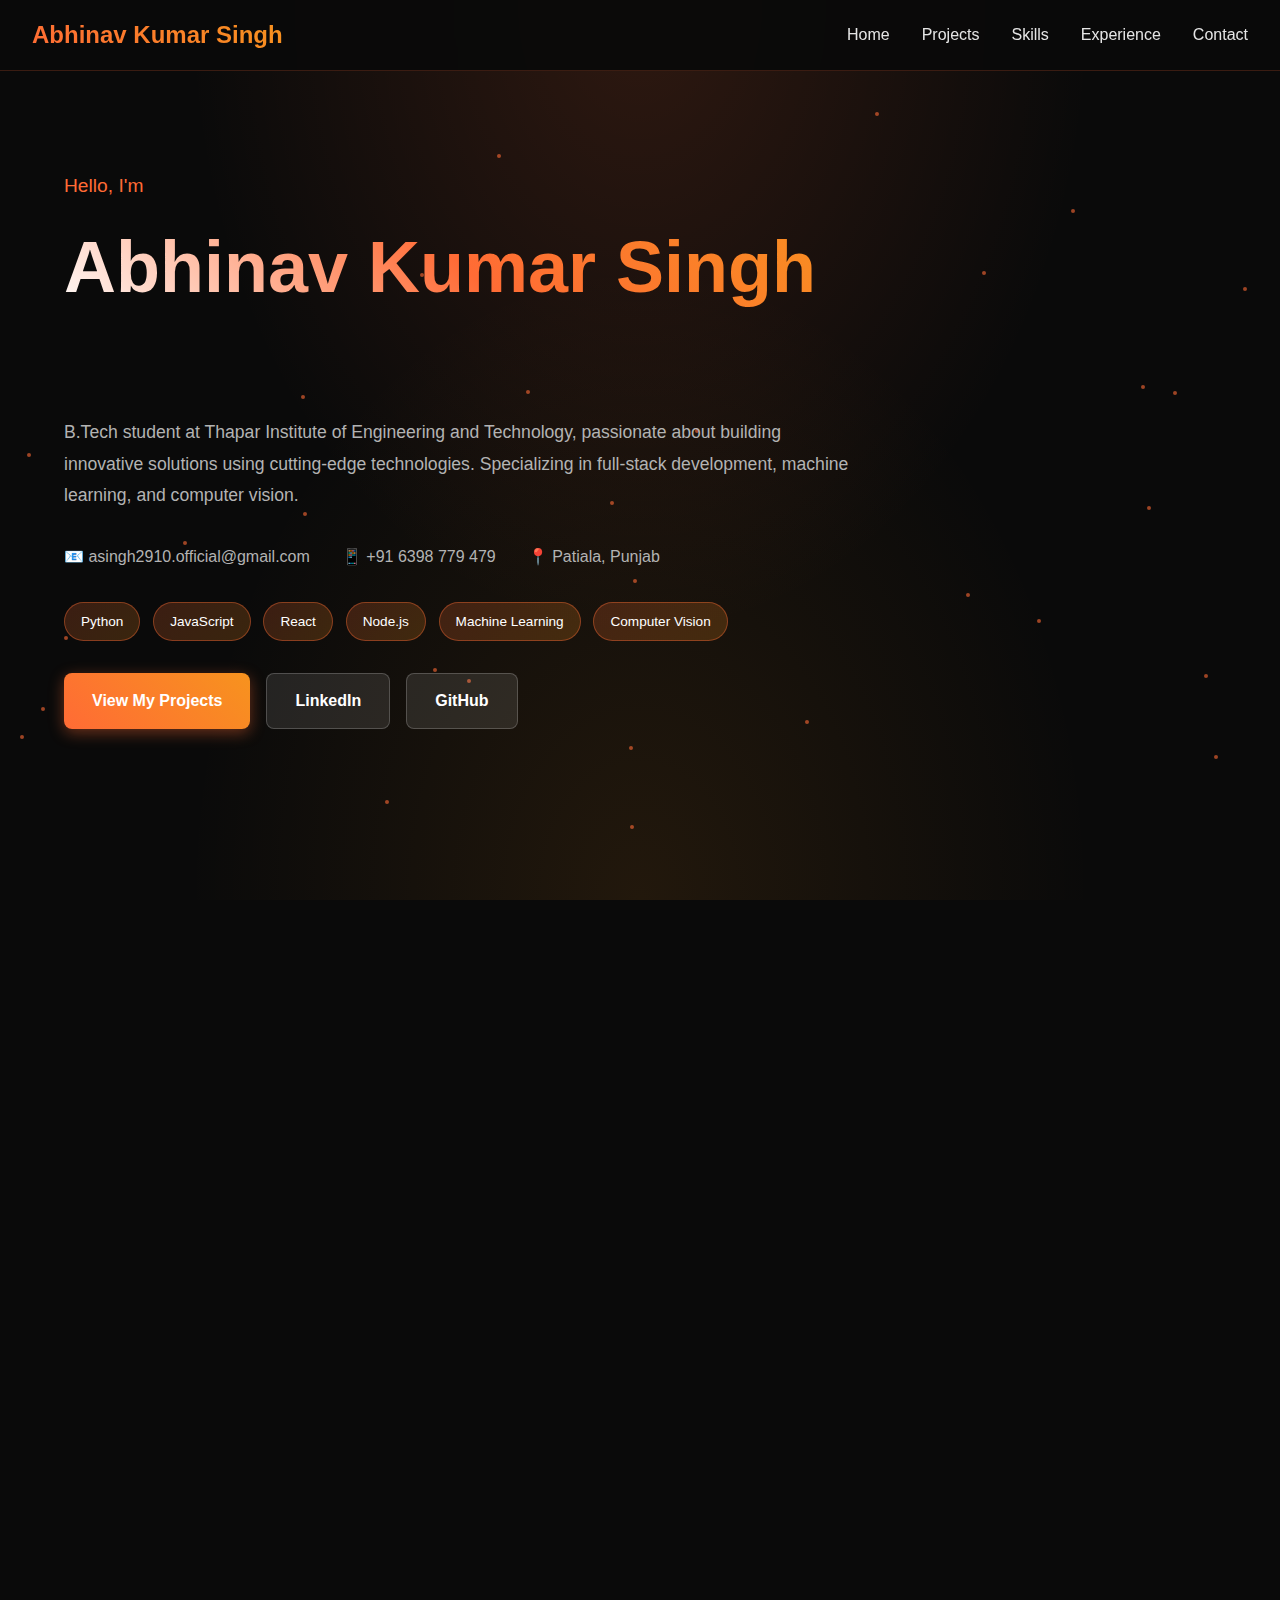
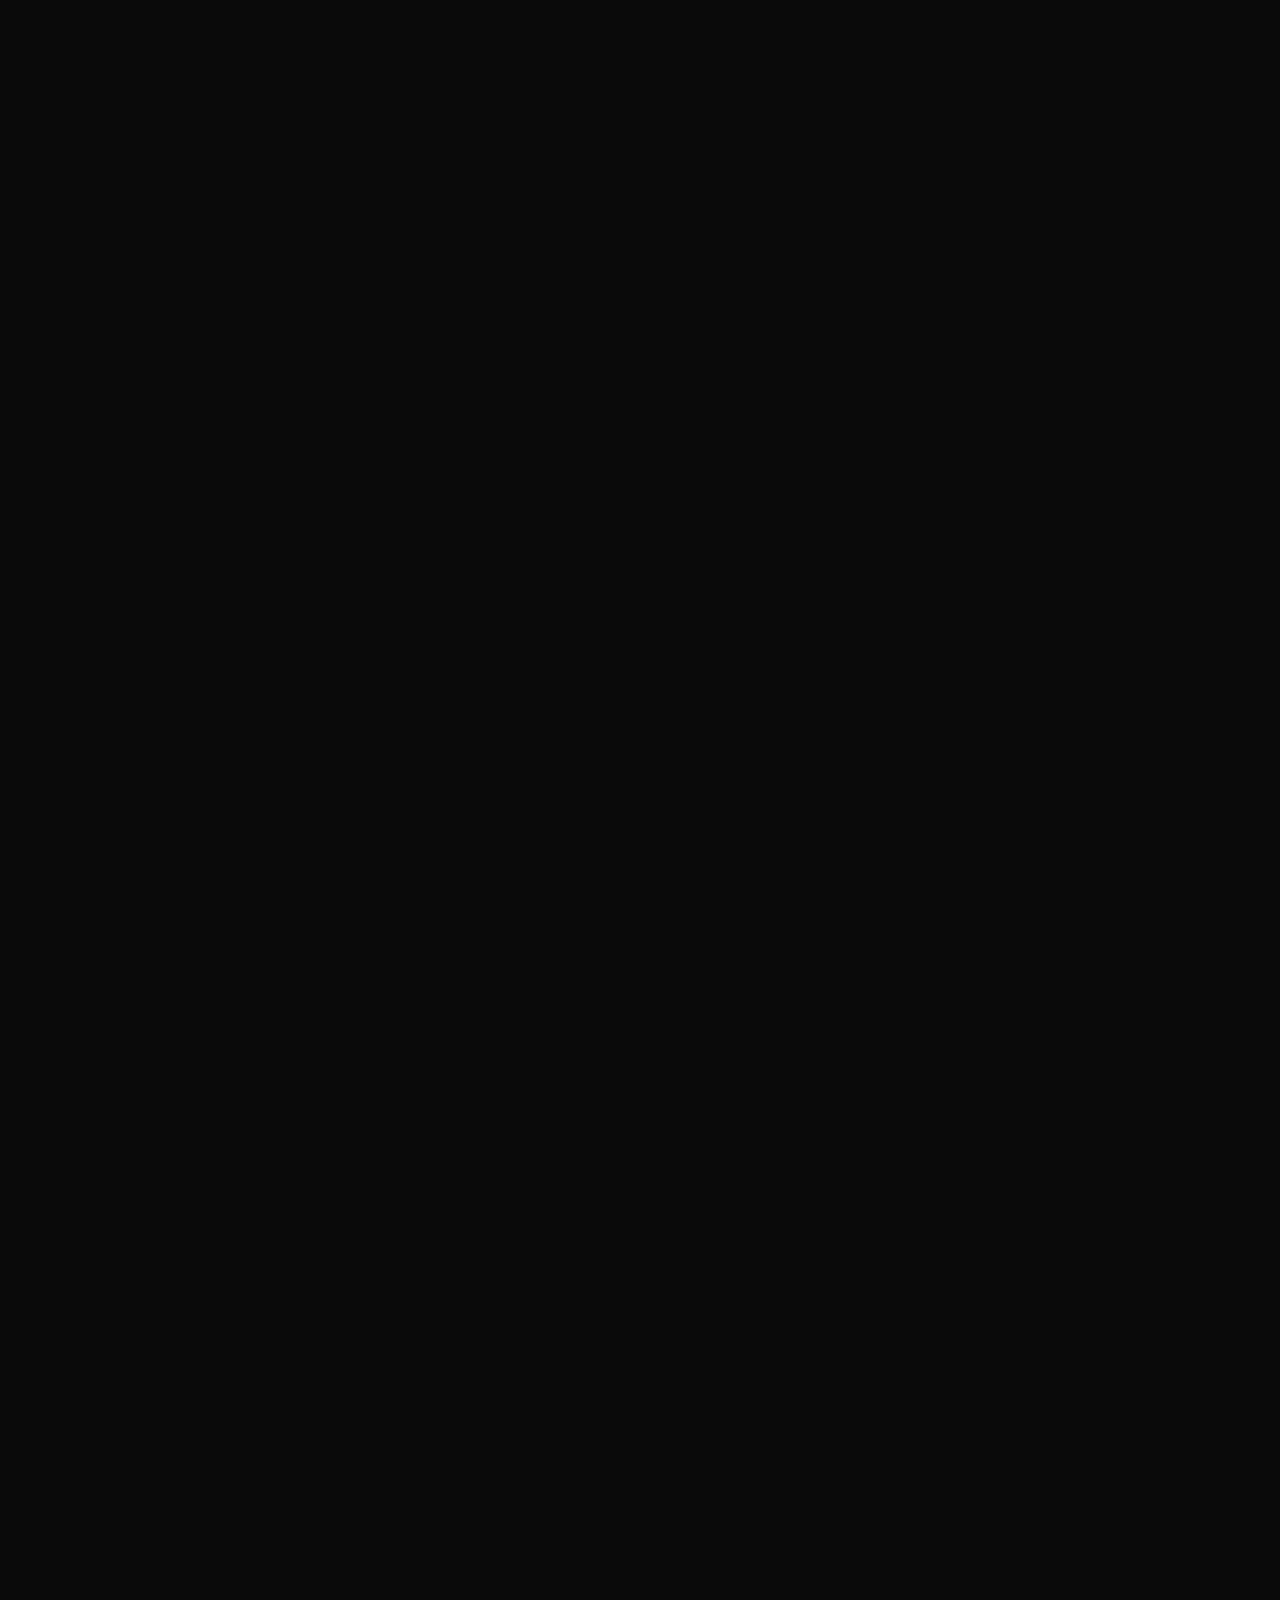
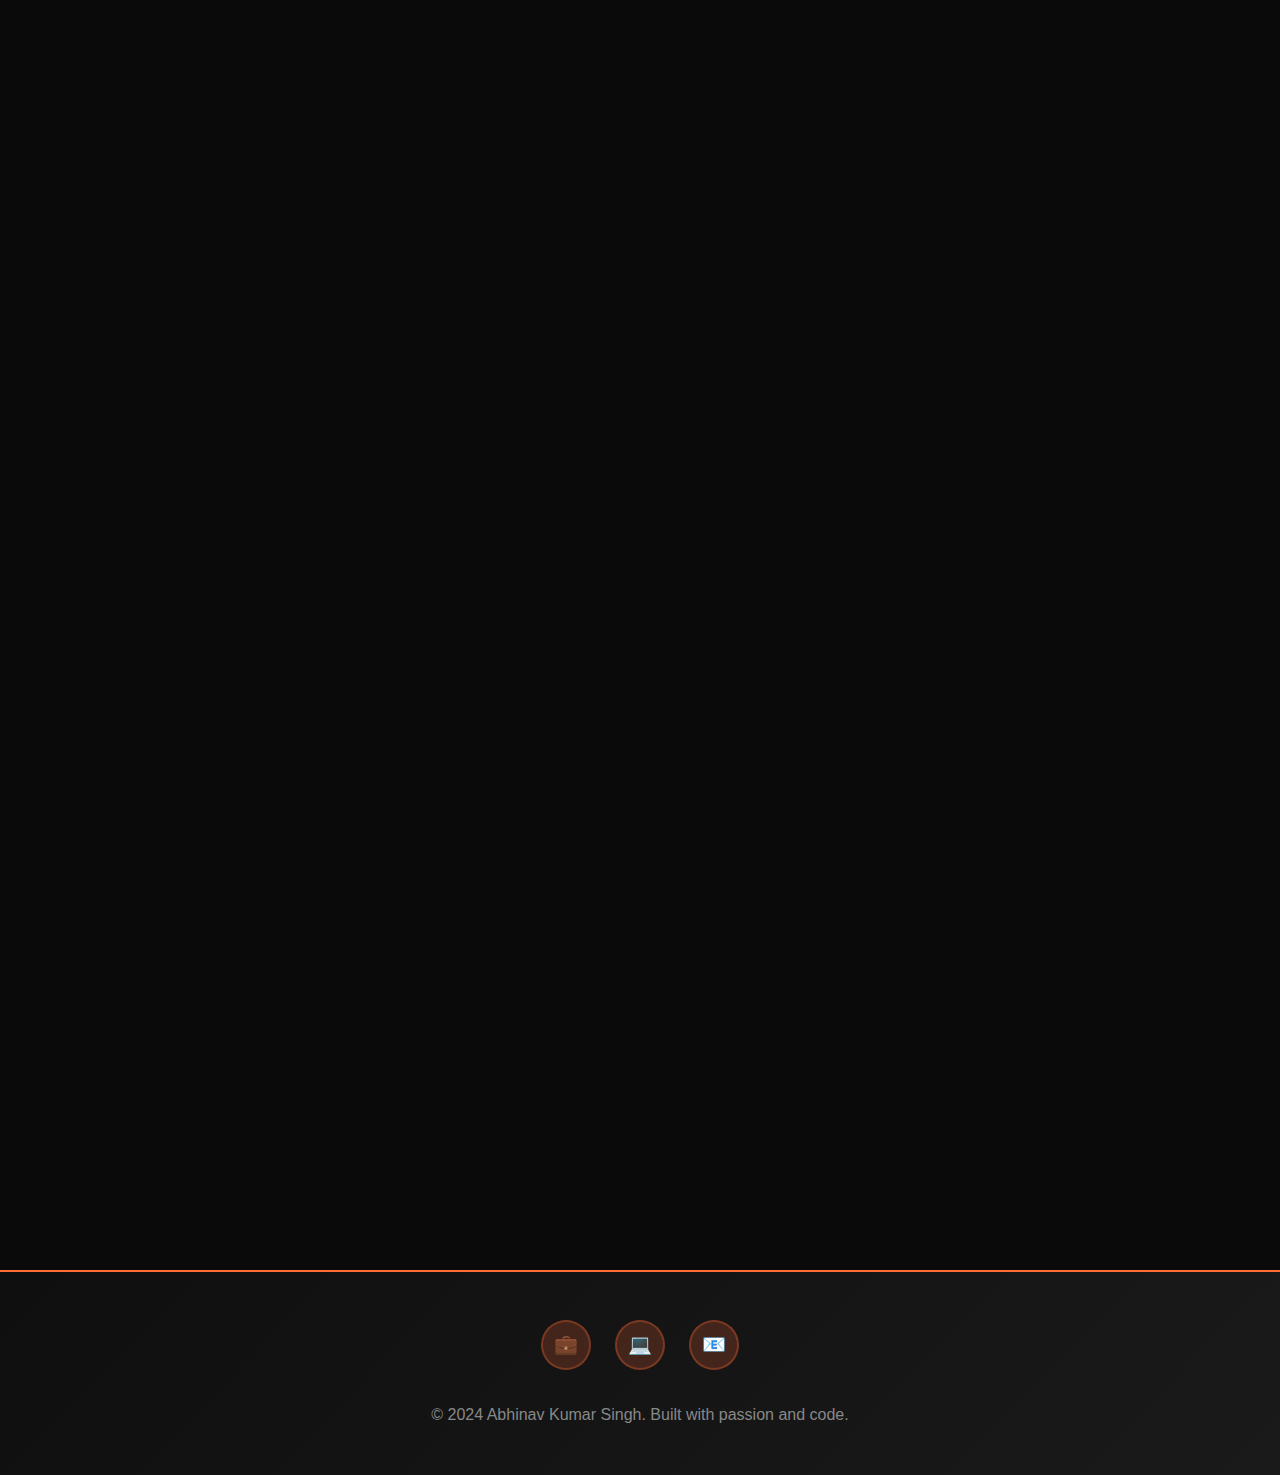
<file: port.html>
<!DOCTYPE html>
<html lang="en">
<head>
    <meta charset="UTF-8">
    <meta name="viewport" content="width=device-width, initial-scale=1.0">
    <title>Abhinav Kumar Singh - Portfolio</title>
    <style>
        * {
            margin: 0;
            padding: 0;
            box-sizing: border-box;
        }

        body {
            font-family: 'Segoe UI', Tahoma, Geneva, Verdana, sans-serif;
            background: #0a0a0a;
            color: white;
            overflow-x: hidden;
            line-height: 1.6;
        }

        /* Header */
        .header {
            position: fixed;
            top: 0;
            left: 0;
            right: 0;
            background: rgba(10,10,10,0.95);
            backdrop-filter: blur(10px);
            padding: 1rem 2rem;
            z-index: 100;
            display: flex;
            justify-content: space-between;
            align-items: center;
            border-bottom: 1px solid rgba(255,107,53,0.2);
            animation: slideDown 0.5s ease;
        }

        @keyframes slideDown {
            from { transform: translateY(-100%); opacity: 0; }
            to { transform: translateY(0); opacity: 1; }
        }

        .logo {
            font-size: 1.5rem;
            font-weight: bold;
            background: linear-gradient(45deg, #ff6b35, #f7931e);
            -webkit-background-clip: text;
            -webkit-text-fill-color: transparent;
            background-clip: text;
            animation: glow 2s ease-in-out infinite;
        }

        @keyframes glow {
            0%, 100% { filter: brightness(1); }
            50% { filter: brightness(1.3); }
        }

        .nav {
            display: flex;
            gap: 2rem;
            list-style: none;
        }

        .nav a {
            color: #e5e5e5;
            text-decoration: none;
            font-weight: 500;
            transition: all 0.3s ease;
            position: relative;
        }

        .nav a::after {
            content: '';
            position: absolute;
            bottom: -5px;
            left: 0;
            width: 0;
            height: 2px;
            background: linear-gradient(90deg, #ff6b35, #f7931e);
            transition: width 0.3s ease;
        }

        .nav a:hover::after {
            width: 100%;
        }

        /* Hero Section */
        .hero {
            min-height: 100vh;
            display: flex;
            align-items: center;
            padding: 0 4rem;
            background: radial-gradient(ellipse at top, rgba(255,107,53,0.15), transparent 50%),
                        radial-gradient(ellipse at bottom, rgba(247,147,30,0.1), transparent 50%);
            position: relative;
            overflow: hidden;
        }

        .particles {
            position: absolute;
            width: 100%;
            height: 100%;
            top: 0;
            left: 0;
            pointer-events: none;
        }

        .particle {
            position: absolute;
            width: 4px;
            height: 4px;
            background: #ff6b35;
            border-radius: 50%;
            animation: float 6s infinite ease-in-out;
            opacity: 0.6;
        }

        @keyframes float {
            0%, 100% { transform: translateY(0) translateX(0); }
            50% { transform: translateY(-50px) translateX(30px); }
        }

        .hero-content {
            max-width: 800px;
            z-index: 1;
            animation: fadeInUp 1s ease;
        }

        @keyframes fadeInUp {
            from { opacity: 0; transform: translateY(30px); }
            to { opacity: 1; transform: translateY(0); }
        }

        .hero-greeting {
            font-size: 1.2rem;
            color: #ff6b35;
            margin-bottom: 0.5rem;
            animation: fadeIn 1s ease 0.2s both;
        }

        .hero-title {
            font-size: 4.5rem;
            font-weight: 700;
            margin-bottom: 1rem;
            background: linear-gradient(45deg, #ffffff, #ff6b35, #f7931e);
            -webkit-background-clip: text;
            -webkit-text-fill-color: transparent;
            background-clip: text;
            animation: fadeIn 1s ease 0.4s both;
        }

        .hero-subtitle {
            font-size: 1.8rem;
            color: #ff6b35;
            margin-bottom: 1rem;
            min-height: 60px;
            display: flex;
            align-items: center;
            animation: fadeIn 1s ease 0.6s both;
        }

        .typing-text {
            border-right: 3px solid #ff6b35;
            padding-right: 5px;
            animation: blink 0.7s infinite;
        }

        @keyframes blink {
            0%, 50% { border-color: #ff6b35; }
            51%, 100% { border-color: transparent; }
        }

        .hero-description {
            font-size: 1.1rem;
            color: #b3b3b3;
            margin-bottom: 2rem;
            line-height: 1.8;
            animation: fadeIn 1s ease 0.8s both;
        }

        @keyframes fadeIn {
            from { opacity: 0; }
            to { opacity: 1; }
        }

        .contact-info {
            display: flex;
            gap: 2rem;
            margin-bottom: 2rem;
            flex-wrap: wrap;
            animation: fadeIn 1s ease 1s both;
        }

        .contact-item {
            display: flex;
            align-items: center;
            gap: 0.5rem;
            color: #b3b3b3;
            transition: all 0.3s ease;
        }

        .contact-item:hover {
            color: #ff6b35;
            transform: translateX(5px);
        }

        .tech-stack {
            display: flex;
            gap: 0.8rem;
            flex-wrap: wrap;
            margin: 2rem 0;
            animation: fadeIn 1s ease 1.2s both;
        }

        .tech-pill {
            background: linear-gradient(135deg, rgba(255,107,53,0.2), rgba(247,147,30,0.2));
            border: 1px solid rgba(255,107,53,0.4);
            color: #ffffff;
            padding: 8px 16px;
            border-radius: 25px;
            font-size: 0.85rem;
            font-weight: 500;
            transition: all 0.3s ease;
            animation: popIn 0.5s ease backwards;
        }

        .tech-pill:nth-child(1) { animation-delay: 1.3s; }
        .tech-pill:nth-child(2) { animation-delay: 1.4s; }
        .tech-pill:nth-child(3) { animation-delay: 1.5s; }
        .tech-pill:nth-child(4) { animation-delay: 1.6s; }
        .tech-pill:nth-child(5) { animation-delay: 1.7s; }
        .tech-pill:nth-child(6) { animation-delay: 1.8s; }

        @keyframes popIn {
            from { opacity: 0; transform: scale(0); }
            to { opacity: 1; transform: scale(1); }
        }

        .tech-pill:hover {
            background: linear-gradient(135deg, #ff6b35, #f7931e);
            transform: translateY(-5px) scale(1.05);
            box-shadow: 0 10px 25px rgba(255,107,53,0.4);
        }

        .hero-buttons {
            display: flex;
            gap: 1rem;
            flex-wrap: wrap;
            animation: fadeIn 1s ease 1.4s both;
        }

        .btn {
            padding: 14px 28px;
            border: none;
            border-radius: 8px;
            font-size: 1rem;
            font-weight: 600;
            cursor: pointer;
            transition: all 0.3s ease;
            text-decoration: none;
            display: inline-flex;
            align-items: center;
            gap: 8px;
        }

        .btn-primary {
            background: linear-gradient(45deg, #ff6b35, #f7931e);
            color: white;
            box-shadow: 0 4px 15px rgba(255,107,53,0.4);
        }

        .btn-primary:hover {
            transform: translateY(-3px);
            box-shadow: 0 8px 25px rgba(255,107,53,0.6);
        }

        .btn-secondary {
            background: rgba(255,255,255,0.1);
            color: white;
            border: 1px solid rgba(255,255,255,0.2);
        }

        .btn-secondary:hover {
            background: rgba(255,255,255,0.2);
            transform: translateY(-2px);
        }

        /* Content Section */
        .content-section {
            padding: 6rem 4rem;
            max-width: 1400px;
            margin: 0 auto;
            opacity: 0;
            transform: translateY(30px);
            transition: all 0.8s ease;
        }

        .content-section.visible {
            opacity: 1;
            transform: translateY(0);
        }

        .section-title {
            font-size: 2.5rem;
            font-weight: 600;
            margin-bottom: 3rem;
            text-align: center;
            background: linear-gradient(45deg, #ffffff, #ff6b35);
            -webkit-background-clip: text;
            -webkit-text-fill-color: transparent;
            background-clip: text;
            position: relative;
        }

        .section-title::after {
            content: '';
            position: absolute;
            bottom: -10px;
            left: 50%;
            transform: translateX(-50%);
            width: 80px;
            height: 4px;
            background: linear-gradient(90deg, #ff6b35, #f7931e);
            border-radius: 2px;
        }

        /* Projects Grid */
        .projects-grid {
            display: grid;
            grid-template-columns: repeat(auto-fit, minmax(350px, 1fr));
            gap: 2rem;
            margin-top: 3rem;
        }

        .project-card {
            background: linear-gradient(135deg, #1a1a1a 0%, #2d2d2d 100%);
            border-radius: 16px;
            overflow: hidden;
            cursor: pointer;
            transition: all 0.4s ease;
            border: 1px solid rgba(255,107,53,0.2);
            position: relative;
            animation: cardAppear 0.6s ease backwards;
        }

        .project-card:nth-child(1) { animation-delay: 0.1s; }
        .project-card:nth-child(2) { animation-delay: 0.2s; }
        .project-card:nth-child(3) { animation-delay: 0.3s; }
        .project-card:nth-child(4) { animation-delay: 0.4s; }

        @keyframes cardAppear {
            from { opacity: 0; transform: translateY(30px) scale(0.9); }
            to { opacity: 1; transform: translateY(0) scale(1); }
        }

        .project-card::before {
            content: '';
            position: absolute;
            top: 0;
            left: 0;
            right: 0;
            height: 4px;
            background: linear-gradient(90deg, #ff6b35, #f7931e);
            transform: scaleX(0);
            transition: transform 0.3s ease;
        }

        .project-card:hover::before {
            transform: scaleX(1);
        }

        .project-card:hover {
            transform: translateY(-10px);
            box-shadow: 0 15px 40px rgba(255,107,53,0.3);
            border-color: #ff6b35;
        }

        .card-content {
            padding: 2rem;
        }

        .card-title {
            font-size: 1.5rem;
            font-weight: 600;
            margin-bottom: 0.8rem;
            color: #ffffff;
        }

        .card-desc {
            color: #b3b3b3;
            font-size: 0.95rem;
            line-height: 1.6;
            margin-bottom: 1rem;
        }

        .card-tech {
            display: flex;
            gap: 0.5rem;
            flex-wrap: wrap;
            margin-top: 1rem;
        }

        .tech-tag {
            background: rgba(255,107,53,0.2);
            color: #ff6b35;
            padding: 4px 12px;
            border-radius: 12px;
            font-size: 0.75rem;
            border: 1px solid rgba(255,107,53,0.3);
        }

        /* Modal */
        .modal {
            display: none;
            position: fixed;
            top: 0;
            left: 0;
            width: 100%;
            height: 100%;
            background: rgba(0,0,0,0.9);
            z-index: 1000;
            animation: fadeIn 0.3s ease;
        }

        .modal.active {
            display: flex;
            align-items: center;
            justify-content: center;
        }

        .modal-content {
            background: linear-gradient(135deg, #1a1a1a 0%, #2d2d2d 100%);
            border-radius: 20px;
            max-width: 800px;
            width: 90%;
            max-height: 90vh;
            overflow-y: auto;
            padding: 3rem;
            position: relative;
            border: 2px solid rgba(255,107,53,0.3);
            animation: modalSlideIn 0.4s ease;
        }

        @keyframes modalSlideIn {
            from { opacity: 0; transform: scale(0.8) translateY(30px); }
            to { opacity: 1; transform: scale(1) translateY(0); }
        }

        .modal-close {
            position: absolute;
            top: 1.5rem;
            right: 1.5rem;
            background: rgba(255,107,53,0.2);
            border: none;
            color: #ff6b35;
            font-size: 2rem;
            width: 40px;
            height: 40px;
            border-radius: 50%;
            cursor: pointer;
            transition: all 0.3s ease;
            display: flex;
            align-items: center;
            justify-content: center;
        }

        .modal-close:hover {
            background: #ff6b35;
            color: white;
            transform: rotate(90deg);
        }

        .modal-title {
            font-size: 2.2rem;
            margin-bottom: 1rem;
            background: linear-gradient(45deg, #ffffff, #ff6b35);
            -webkit-background-clip: text;
            -webkit-text-fill-color: transparent;
            background-clip: text;
        }

        .modal-meta {
            display: flex;
            gap: 2rem;
            margin-bottom: 2rem;
            flex-wrap: wrap;
        }

        .modal-meta-item {
            display: flex;
            align-items: center;
            gap: 0.5rem;
            color: #b3b3b3;
        }

        .modal-description {
            line-height: 1.8;
            color: #e5e5e5;
            margin-bottom: 2rem;
        }

        .modal-features {
            margin-bottom: 2rem;
        }

        .modal-features h3 {
            color: #ff6b35;
            margin-bottom: 1rem;
        }

        .modal-features ul {
            list-style: none;
            padding: 0;
        }

        .modal-features li {
            padding: 0.8rem 0;
            padding-left: 1.5rem;
            position: relative;
            color: #b3b3b3;
            line-height: 1.6;
        }

        .modal-features li::before {
            content: '▸';
            position: absolute;
            left: 0;
            color: #ff6b35;
            font-weight: bold;
        }

        .modal-links {
            display: flex;
            gap: 1rem;
            flex-wrap: wrap;
        }

        /* Experience Timeline */
        .timeline {
            position: relative;
            max-width: 900px;
            margin: 3rem auto;
        }

        .timeline::before {
            content: '';
            position: absolute;
            left: 30px;
            top: 0;
            bottom: 0;
            width: 2px;
            background: linear-gradient(180deg, #ff6b35, #f7931e);
        }

        .timeline-item {
            position: relative;
            padding-left: 80px;
            margin-bottom: 3rem;
            animation: slideInLeft 0.6s ease backwards;
        }

        .timeline-item:nth-child(1) { animation-delay: 0.1s; }
        .timeline-item:nth-child(2) { animation-delay: 0.2s; }

        @keyframes slideInLeft {
            from { opacity: 0; transform: translateX(-30px); }
            to { opacity: 1; transform: translateX(0); }
        }

        .timeline-item::before {
            content: '';
            position: absolute;
            left: 20px;
            top: 0;
            width: 20px;
            height: 20px;
            background: #ff6b35;
            border-radius: 50%;
            border: 4px solid #0a0a0a;
            box-shadow: 0 0 20px rgba(255,107,53,0.5);
        }

        .timeline-content {
            background: linear-gradient(135deg, #1a1a1a 0%, #2d2d2d 100%);
            padding: 2rem;
            border-radius: 12px;
            border: 1px solid rgba(255,107,53,0.2);
            transition: all 0.3s ease;
        }

        .timeline-content:hover {
            border-color: #ff6b35;
            transform: translateX(10px);
            box-shadow: 0 10px 30px rgba(255,107,53,0.2);
        }

        .timeline-date {
            color: #ff6b35;
            font-weight: 600;
            margin-bottom: 0.5rem;
        }

        .timeline-title {
            font-size: 1.4rem;
            font-weight: 600;
            margin-bottom: 0.5rem;
        }

        .timeline-org {
            color: #f7931e;
            margin-bottom: 1rem;
        }

        .timeline-desc {
            color: #b3b3b3;
            line-height: 1.8;
        }

        /* Skills Section */
        .skills-grid {
            display: grid;
            grid-template-columns: repeat(auto-fit, minmax(300px, 1fr));
            gap: 2rem;
            margin-top: 3rem;
        }

        .skill-card {
            background: linear-gradient(135deg, #1a1a1a 0%, #2d2d2d 100%);
            padding: 2rem;
            border-radius: 12px;
            border: 1px solid rgba(255,107,53,0.2);
            transition: all 0.3s ease;
            animation: scaleIn 0.6s ease backwards;
        }

        .skill-card:nth-child(1) { animation-delay: 0.1s; }
        .skill-card:nth-child(2) { animation-delay: 0.2s; }
        .skill-card:nth-child(3) { animation-delay: 0.3s; }

        @keyframes scaleIn {
            from { opacity: 0; transform: scale(0.8); }
            to { opacity: 1; transform: scale(1); }
        }

        .skill-card:hover {
            border-color: #ff6b35;
            transform: translateY(-5px);
            box-shadow: 0 10px 30px rgba(255,107,53,0.2);
        }

        .skill-title {
            font-size: 1.3rem;
            font-weight: 600;
            margin-bottom: 1.5rem;
            color: #ff6b35;
        }

        .skill-list {
            display: flex;
            flex-wrap: wrap;
            gap: 0.6rem;
        }

        .skill-item {
            background: rgba(255,107,53,0.1);
            color: #e5e5e5;
            padding: 6px 14px;
            border-radius: 20px;
            font-size: 0.85rem;
            border: 1px solid rgba(255,107,53,0.3);
            transition: all 0.3s ease;
        }

        .skill-item:hover {
            background: rgba(255,107,53,0.3);
            transform: translateY(-2px);
        }

        /* Footer */
        .footer {
            background: linear-gradient(135deg, #0f0f0f 0%, #1a1a1a 100%);
            padding: 3rem 4rem;
            border-top: 2px solid #ff6b35;
            text-align: center;
        }

        .footer-content {
            max-width: 1200px;
            margin: 0 auto;
        }

        .social-links {
            display: flex;
            justify-content: center;
            gap: 1.5rem;
            margin-bottom: 2rem;
        }

        .social-link {
            width: 50px;
            height: 50px;
            border-radius: 50%;
            background: rgba(255,107,53,0.2);
            display: flex;
            align-items: center;
            justify-content: center;
            color: #ff6b35;
            text-decoration: none;
            transition: all 0.3s ease;
            border: 2px solid rgba(255,107,53,0.3);
            font-size: 1.2rem;
        }

        .social-link:hover {
            background: linear-gradient(45deg, #ff6b35, #f7931e);
            color: white;
            transform: translateY(-5px) scale(1.1);
            box-shadow: 0 10px 25px rgba(255,107,53,0.4);
        }

        /* Scroll to top */
        .scroll-top {
            position: fixed;
            bottom: 30px;
            right: 30px;
            width: 50px;
            height: 50px;
            background: linear-gradient(45deg, #ff6b35, #f7931e);
            color: white;
            border: none;
            border-radius: 50%;
            font-size: 1.5rem;
            cursor: pointer;
            opacity: 0;
            transition: all 0.3s ease;
            z-index: 1000;
        }

        .scroll-top.show {
            opacity: 1;
        }

        .scroll-top:hover {
            transform: translateY(-5px) scale(1.1);
            box-shadow: 0 10px 25px rgba(255,107,53,0.4);
        }

        /* Responsive */
        @media (max-width: 768px) {
            .hero { padding: 0 2rem; }
            .hero-title { font-size: 3rem; }
            .content-section { padding: 4rem 2rem; }
            .nav { display: none; }
            .projects-grid { grid-template-columns: 1fr; }
            .modal-content { padding: 2rem; }
        }
    </style>
</head>
<body>
    <!-- Header -->
    <header class="header">
        <div class="logo">Abhinav Kumar Singh</div>
        <nav>
            <ul class="nav">
                <li><a href="#home">Home</a></li>
                <li><a href="#projects">Projects</a></li>
                <li><a href="#skills">Skills</a></li>
                <li><a href="#experience">Experience</a></li>
                <li><a href="#contact">Contact</a></li>
            </ul>
        </nav>
    </header>

    <!-- Hero Section -->
    <section class="hero" id="home">
        <div class="particles"></div>
        <div class="hero-content">
            <div class="hero-greeting">Hello, I'm</div>
            <h1 class="hero-title">Abhinav Kumar Singh</h1>
            <h2 class="hero-subtitle"><span class="typing-text" id="typingText"></span></h2>
            <p class="hero-description">B.Tech student at Thapar Institute of Engineering and Technology, passionate about building innovative solutions using cutting-edge technologies. Specializing in full-stack development, machine learning, and computer vision.</p>
            
            <div class="contact-info">
                <div class="contact-item">📧 asingh2910.official@gmail.com</div>
                <div class="contact-item">📱 +91 6398 779 479</div>
                <div class="contact-item">📍 Patiala, Punjab</div>
            </div>

            <div class="tech-stack">
                <span class="tech-pill">Python</span>
                <span class="tech-pill">JavaScript</span>
                <span class="tech-pill">React</span>
                <span class="tech-pill">Node.js</span>
                <span class="tech-pill">Machine Learning</span>
                <span class="tech-pill">Computer Vision</span>
            </div>

            <div class="hero-buttons">
                <a href="#projects" class="btn btn-primary">View My Projects</a>
                <a href="https://www.linkedin.com/in/bigboyaks/" target="_blank" class="btn btn-secondary">LinkedIn</a>
                <a href="https://github.com/abhinav29102005" target="_blank" class="btn btn-secondary">GitHub</a>
            </div>
        </div>
    </section>

    <!-- Projects Section -->
    <section class="content-section" id="projects">
        <h2 class="section-title">Featured Projects</h2>
        <div class="projects-grid">
            <div class="project-card" onclick="openModal('lumo')">
                <div class="card-content">
                    <h3 class="card-title">Lumo - Real-Time Collaborative Whiteboard</h3>
                    <p class="card-desc">Full-stack collaborative whiteboard with real-time synchronization, multi-user support, and advanced drawing tools.</p>
                    <div class="card-tech">
                        <span class="tech-tag">React</span>
                        <span class="tech-tag">Node.js</span>
                        <span class="tech-tag">Socket.IO</span>
                        <span class="tech-tag">TailwindCSS</span>
                    </div>
                </div>
            </div>
            <div class="project-card" onclick="openModal('yoga')">
                <div class="card-content">
                    <h3 class="card-title">Yoga AI - Pose Correction System</h3>
                    <p class="card-desc">AI-powered real-time yoga pose analysis and correction system using computer vision and pose estimation.</p>
                    <div class="card-tech">
                        <span class="tech-tag">Python</span>
                        <span class="tech-tag">Streamlit</span>
                        <span class="tech-tag">MediaPipe</span>
                        <span class="tech-tag">OpenCV</span>
                    </div>
                </div>
            </div>

            <div class="project-card" onclick="openModal('dominos')">
                <div class="card-content">
                    <h3 class="card-title">Domino's Menu Planner</h3>
                    <p class="card-desc">Budget-optimized meal planning app with dynamic item combinations using Kotlin and Jetpack Compose.</p>
                    <div class="card-tech">
                        <span class="tech-tag">Kotlin</span>
                        <span class="tech-tag">Jetpack Compose</span>
                        <span class="tech-tag">Android</span>
                        <span class="tech-tag">Algorithm Design</span>
                    </div>
                </div>
            </div>

            <div class="project-card" onclick="openModal('iei')">
                <div class="card-content">
                    <h3 class="card-title">IEI-WEBSITE - Institution Website</h3>
                    <p class="card-desc">Full-stack MERN application for Institution of Engineers (India) - Thapar Chapter with user management.</p>
                    <div class="card-tech">
                        <span class="tech-tag">React</span>
                        <span class="tech-tag">Node.js</span>
                        <span class="tech-tag">MongoDB</span>
                        <span class="tech-tag">Express</span>
                    </div>
                </div>
            </div>

            <div class="project-card" onclick="openModal('cloak')">
                <div class="card-content">
                    <h3 class="card-title">Invisible Cloak - CV Magic Trick</h3>
                    <p class="card-desc">Real-time invisibility effect using chroma key algorithm and background subtraction with OpenCV.</p>
                    <div class="card-tech">
                        <span class="tech-tag">Python</span>
                        <span class="tech-tag">OpenCV</span>
                        <span class="tech-tag">NumPy</span>
                        <span class="tech-tag">Computer Vision</span>
                    </div>
                </div>
            </div>

            <div class="project-card" onclick="openModal('dsa')">
                <div class="card-content">
                    <h3 class="card-title">DS-ASSIGNMENTS - DSA Lab Solutions</h3>
                    <p class="card-desc">Comprehensive collection of Data Structures and Algorithms implementations covering core DSA concepts.</p>
                    <div class="card-tech">
                        <span class="tech-tag">C++</span>
                        <span class="tech-tag">Algorithms</span>
                        <span class="tech-tag">Data Structures</span>
                        <span class="tech-tag">Problem Solving</span>
                    </div>
                </div>
            </div>

            <div class="project-card" onclick="openModal('snake')">
                <div class="card-content">
                    <h3 class="card-title">Snaky Baby - Gesture-Controlled Snake</h3>
                    <p class="card-desc">Classic Snake game reimagined with hand gesture recognition for multiplayer hands-free gaming experience.</p>
                    <div class="card-tech">
                        <span class="tech-tag">Python</span>
                        <span class="tech-tag">OpenCV</span>
                        <span class="tech-tag">MediaPipe</span>
                        <span class="tech-tag">Tkinter</span>
                    </div>
                </div>
            </div>

            <div class="project-card" onclick="openModal('churn')">
                <div class="card-content">
                    <h3 class="card-title">Telecom Tension - Customer Churn Prediction</h3>
                    <p class="card-desc">Machine learning model to predict customer churn with interactive Streamlit dashboard for real-time predictions.</p>
                    <div class="card-tech">
                        <span class="tech-tag">Python</span>
                        <span class="tech-tag">Scikit-learn</span>
                        <span class="tech-tag">Streamlit</span>
                        <span class="tech-tag">Pandas</span>
                    </div>
                </div>
            </div>

            <div class="project-card" onclick="openModal('spaceship')">
                <div class="card-content">
                    <h3 class="card-title">Spaceship Game with Gesture Control</h3>
                    <p class="card-desc">Innovative spaceship shooter controlled entirely by hand gestures using computer vision technology.</p>
                    <div class="card-tech">
                        <span class="tech-tag">Python</span>
                        <span class="tech-tag">OpenCV</span>
                        <span class="tech-tag">MediaPipe</span>
                        <span class="tech-tag">Computer Vision</span>
                    </div>
                </div>
            </div>

            <div class="project-card" onclick="openModal('rag')">
                <div class="card-content">
                    <h3 class="card-title">RAG QnA Pipeline</h3>
                    <p class="card-desc">Advanced Retrieval-Augmented Generation system for accurate, context-aware question answering with reduced hallucinations.</p>
                    <div class="card-tech">
                        <span class="tech-tag">Python</span>
                        <span class="tech-tag">FastAPI</span>
                        <span class="tech-tag">Vector DB</span>
                        <span class="tech-tag">GenAI</span>
                    </div>
                </div>
            </div>
        </div>
    </section>

    <!-- Skills Section -->
    <section class="content-section" id="skills">
        <h2 class="section-title">Technical Skills</h2>
        <div class="skills-grid">
            <div class="skill-card">
                <h3 class="skill-title">Programming Languages</h3>
                <div class="skill-list">
                    <span class="skill-item">C</span>
                    <span class="skill-item">C++</span>
                    <span class="skill-item">Python</span>
                    <span class="skill-item">JavaScript</span>
                    <span class="skill-item">Kotlin</span>
                </div>
            </div>

            <div class="skill-card">
                <h3 class="skill-title">Web & App Development</h3>
                <div class="skill-list">
                    <span class="skill-item">React.js</span>
                    <span class="skill-item">Node.js</span>
                    <span class="skill-item">Express.js</span>
                    <span class="skill-item">Firebase</span>
                    <span class="skill-item">Socket.io</span>
                    <span class="skill-item">React Native</span>
                    <span class="skill-item">Jetpack Compose</span>
                </div>
            </div>

            <div class="skill-card">
                <h3 class="skill-title">Technologies & Concepts</h3>
                <div class="skill-list">
                    <span class="skill-item">Computer Vision</span>
                    <span class="skill-item">FastAPI</span>
                    <span class="skill-item">REST APIs</span>
                    <span class="skill-item">Firebase Auth</span>
                    <span class="skill-item">Google Cloud</span>
                    <span class="skill-item">MongoDB</span>
                    <span class="skill-item">SQLite</span>
                    <span class="skill-item">Prisma</span>
                </div>
            </div>
        </div>
    </section>

    <!-- Experience Section -->
    <section class="content-section" id="experience">
        <h2 class="section-title">Experience</h2>
        <div class="timeline">
            <div class="timeline-item">
                <div class="timeline-content">
                    <div class="timeline-date">07/2025 – Present</div>
                    <h3 class="timeline-title">Executive Member</h3>
                    <div class="timeline-org">Microsoft Student Learn Chapter (MLSC_TIET)</div>
                    <p class="timeline-desc">Developing games and websites while contributing to MLSC GitHub. Created innovative projects including a gesture-controlled spaceship shooter game using OpenCV for real-time hand tracking.</p>
                </div>
            </div>

            <div class="timeline-item">
                <div class="timeline-content">
                    <div class="timeline-date">02/2025 – Present</div>
                    <h3 class="timeline-title">Core Member</h3>
                    <div class="timeline-org">Institute Of Engineers India (IEI_TIET)</div>
                    <p class="timeline-desc">Developing games for society fairs and providing technical support. Built the official IEI Society website and created classic games using Python and Pygame library.</p>
                </div>
            </div>
        </div>
    </section>

    <!-- Contact Section -->
    <section class="content-section" id="contact">
        <h2 class="section-title">Let's Connect</h2>
        <div style="text-align: center; max-width: 600px; margin: 0 auto;">
            <p style="color: #b3b3b3; font-size: 1.1rem; margin-bottom: 2rem; line-height: 1.8;">
                I'm always excited to collaborate on innovative projects and explore new opportunities. Feel free to reach out!
            </p>
            <div class="hero-buttons" style="justify-content: center;">
                <a href="mailto:asingh2910.official@gmail.com" class="btn btn-primary">Email Me</a>
                <a href="https://www.linkedin.com/in/bigboyaks/" target="_blank" class="btn btn-secondary">LinkedIn</a>
                <a href="https://github.com/abhinav29102005" target="_blank" class="btn btn-secondary">GitHub</a>
            </div>
        </div>
    </section>

    <!-- Footer -->
    <footer class="footer">
        <div class="footer-content">
            <div class="social-links">
                <a href="https://www.linkedin.com/in/bigboyaks/" target="_blank" class="social-link">💼</a>
                <a href="https://github.com/abhinav29102005" target="_blank" class="social-link">💻</a>
                <a href="mailto:asingh2910.official@gmail.com" class="social-link">📧</a>
            </div>
            <p style="color: #888;">&copy; 2024 Abhinav Kumar Singh. Built with passion and code.</p>
        </div>
    </footer>

    <!-- Scroll to Top -->
    <button class="scroll-top" id="scrollTop">↑</button>

    <!-- Modals -->
    <div class="modal" id="modal-lumo">
        <div class="modal-content">
            <button class="modal-close" onclick="closeModal('lumo')">×</button>
            <h2 class="modal-title">Lumo - Real-Time Collaborative Whiteboard</h2>
            <div class="modal-meta">
                <div class="modal-meta-item">📅 July 2025 - Present</div>
                <div class="modal-meta-item">👤 Solo Developer</div>
            </div>
            <div class="modal-description">
                <p>Lumo is a full-stack collaborative whiteboard application designed to solve the need for seamless, web-based real-time collaboration. Built with a Next.js frontend and Node.js backend, it enables multiple users to work together simultaneously with instant synchronization.</p>
            </div>
            <div class="modal-features">
                <h3>Key Features & Contributions</h3>
                <ul>
                    <li>Engineered complete full-stack architecture with Next.js frontend and Node.js backend for real-time data synchronization</li>
                    <li>Implemented multi-user collaboration with WebSocket communication using Socket.IO</li>
                    <li>Developed comprehensive drawing tools including pen, shapes, text, and advanced layer management</li>
                    <li>Created real-time cursor tracking system showing all participants' positions</li>
                    <li>Integrated Clerk for secure user authentication and authorization</li>
                    <li>Utilized Liveblocks for managing real-time presence and data synchronization</li>
                    <li>Designed intuitive user interface with TailwindCSS for responsive design</li>
                    <li>Built robust undo/redo functionality and canvas clearing features</li>
                </ul>
            </div>
            <div class="modal-features">
                <h3>Technologies Used</h3>
                <div class="card-tech">
                    <span class="tech-tag">React/Next.js</span>
                    <span class="tech-tag">JavaScript</span>
                    <span class="tech-tag">Node.js</span>
                    <span class="tech-tag">Socket.IO</span>
                    <span class="tech-tag">TailwindCSS</span>
                    <span class="tech-tag">Clerk</span>
                    <span class="tech-tag">Liveblocks</span>
                </div>
            </div>
            <div class="modal-links">
                <a href="#" class="btn btn-primary" target="_blank">View Live Demo</a>
                <a href="#" class="btn btn-secondary" target="_blank">GitHub Repository</a>
            </div>
        </div>
    </div>

    <div class="modal" id="modal-churn">
        <div class="modal-content">
            <button class="modal-close" onclick="closeModal('churn')">×</button>
            <h2 class="modal-title">Telecom Tension - Customer Churn Prediction</h2>
            <div class="modal-meta">
                <div class="modal-meta-item">📅 August 2025 - Present</div>
                <div class="modal-meta-item">🔗 <a href="#" style="color: #ff6b35;">Live Demo</a></div>
            </div>
            <div class="modal-description">
                <p>A comprehensive machine learning solution addressing the critical business problem of customer attrition in the telecom industry. This project enables companies to predict customer churn and take proactive retention measures.</p>
            </div>
            <div class="modal-features">
                <h3>Project Highlights</h3>
                <ul>
                    <li>Completed end-to-end project lifecycle from data cleaning to deployment</li>
                    <li>Performed extensive data preprocessing and exploratory data analysis to identify key churn indicators</li>
                    <li>Engineered relevant features to improve model accuracy and predictive power</li>
                    <li>Developed and evaluated multiple classification algorithms (Random Forest, Logistic Regression, XGBoost)</li>
                    <li>Selected best-performing model based on accuracy, precision, recall, and F1-score metrics</li>
                    <li>Built interactive web application using Streamlit for real-time predictions</li>
                    <li>Implemented user-friendly interface allowing non-technical users to input customer data and get predictions</li>
                    <li>Deployed model as a web service for easy accessibility</li>
                </ul>
            </div>
            <div class="modal-features">
                <h3>Technologies Used</h3>
                <div class="card-tech">
                    <span class="tech-tag">Python</span>
                    <span class="tech-tag">Scikit-learn</span>
                    <span class="tech-tag">Pandas</span>
                    <span class="tech-tag">NumPy</span>
                    <span class="tech-tag">Streamlit</span>
                    <span class="tech-tag">Machine Learning</span>
                    <span class="tech-tag">Data Analysis</span>
                </div>
            </div>
            <div class="modal-links">
                <a href="#" class="btn btn-primary" target="_blank">View Project</a>
                <a href="#" class="btn btn-secondary" target="_blank">GitHub Code</a>
            </div>
        </div>
    </div>

    <div class="modal" id="modal-spaceship">
        <div class="modal-content">
            <button class="modal-close" onclick="closeModal('spaceship')">×</button>
            <h2 class="modal-title">Spaceship Game with Gesture Control</h2>
            <div class="modal-meta">
                <div class="modal-meta-item">📅 August 2025 - Present</div>
                <div class="modal-meta-item">🔗 <a href="#" style="color: #ff6b35;">Demo Link</a></div>
            </div>
            <div class="modal-description">
                <p>An innovative gaming experience that eliminates traditional input devices by implementing hand gesture controls. This classic spaceship shooter game uses computer vision to track hand movements in real-time, translating them into precise on-screen ship controls.</p>
            </div>
            <div class="modal-features">
                <h3>Technical Implementation</h3>
                <ul>
                    <li>Architected complete game logic including player movement, enemy spawning, and collision detection</li>
                    <li>Integrated OpenCV for real-time video capture from webcam</li>
                    <li>Implemented MediaPipe library for accurate hand landmark detection and tracking</li>
                    <li>Developed gesture recognition system to translate hand positions into ship movement commands</li>
                    <li>Created enemy AI with dynamic spawning patterns and increasing difficulty</li>
                    <li>Built comprehensive scoring system and game state management</li>
                    <li>Optimized performance for smooth 60 FPS gameplay with minimal latency</li>
                    <li>Designed intuitive gesture controls for shooting, movement, and special actions</li>
                </ul>
            </div>
            <div class="modal-features">
                <h3>Technologies Used</h3>
                <div class="card-tech">
                    <span class="tech-tag">Python</span>
                    <span class="tech-tag">OpenCV</span>
                    <span class="tech-tag">MediaPipe</span>
                    <span class="tech-tag">Computer Vision</span>
                    <span class="tech-tag">Pygame</span>
                    <span class="tech-tag">Hand Tracking</span>
                </div>
            </div>
            <div class="modal-links">
                <a href="#" class="btn btn-primary" target="_blank">Play Game</a>
                <a href="#" class="btn btn-secondary" target="_blank">Source Code</a>
            </div>
        </div>
    </div>

    <div class="modal" id="modal-rag">
        <div class="modal-content">
            <button class="modal-close" onclick="closeModal('rag')">×</button>
            <h2 class="modal-title">RAG QnA Pipeline</h2>
            <div class="modal-meta">
                <div class="modal-meta-item">📅 August 2025 - Present</div>
                <div class="modal-meta-item">🔗 <a href="#" style="color: #ff6b35;">API Docs</a></div>
            </div>
            <div class="modal-description">
                <p>An advanced Retrieval-Augmented Generation (RAG) system that addresses the challenge of LLM hallucinations by grounding responses in a specific knowledge base. This pipeline ensures accurate, factual answers by retrieving relevant information before generation.</p>
            </div>
            <div class="modal-features">
                <h3>System Architecture</h3>
                <ul>
                    <li>Designed and implemented complete end-to-end Q&A system as sole developer</li>
                    <li>Built data ingestion pipeline for processing and chunking documents</li>
                    <li>Implemented document embedding system using state-of-the-art language models</li>
                    <li>Set up vector database for efficient semantic search and retrieval</li>
                    <li>Integrated generative AI model for producing context-aware answers</li>
                    <li>Developed secure FastAPI backend with JWT authentication</li>
                    <li>Created RAG pipeline combining retrieval and generation for accurate responses</li>
                    <li>Implemented caching mechanisms to improve response times</li>
                    <li>Built API endpoints for document upload, querying, and answer generation</li>
                    <li>Achieved significant reduction in model hallucinations through grounded retrieval</li>
                </ul>
            </div>
            <div class="modal-features">
                <h3>Technologies Used</h3>
                <div class="card-tech">
                    <span class="tech-tag">Python</span>
                    <span class="tech-tag">FastAPI</span>
                    <span class="tech-tag">Vector Databases</span>
                    <span class="tech-tag">GenAI/RAG</span>
                    <span class="tech-tag">JWT</span>
                    <span class="tech-tag">LangChain</span>
                    <span class="tech-tag">Embeddings</span>
                </div>
            </div>
            <div class="modal-links">
                <a href="#" class="btn btn-primary" target="_blank">API Documentation</a>
                <a href="#" class="btn btn-secondary" target="_blank">GitHub Repository</a>
            </div>
        </div>
    </div>

    <script>
        // Create particles
        function createParticles() {
            const particlesContainer = document.querySelector('.particles');
            for (let i = 0; i < 30; i++) {
                const particle = document.createElement('div');
                particle.className = 'particle';
                particle.style.left = Math.random() * 100 + '%';
                particle.style.top = Math.random() * 100 + '%';
                particle.style.animationDelay = Math.random() * 6 + 's';
                particle.style.animationDuration = (Math.random() * 4 + 4) + 's';
                particlesContainer.appendChild(particle);
            }
        }

        // Modal functions
        function openModal(id) {
            const modal = document.getElementById('modal-' + id);
            modal.classList.add('active');
            document.body.style.overflow = 'hidden';
        }

        function closeModal(id) {
            const modal = document.getElementById('modal-' + id);
            modal.classList.remove('active');
            document.body.style.overflow = 'auto';
        }

        // Close modal on outside click
        document.querySelectorAll('.modal').forEach(modal => {
            modal.addEventListener('click', function(e) {
                if (e.target === this) {
                    this.classList.remove('active');
                    document.body.style.overflow = 'auto';
                }
            });
        });

        // Scroll animations
        const observerOptions = {
            threshold: 0.1,
            rootMargin: '0px 0px -100px 0px'
        };

        const observer = new IntersectionObserver((entries) => {
            entries.forEach(entry => {
                if (entry.isIntersecting) {
                    entry.target.classList.add('visible');
                }
            });
        }, observerOptions);

        document.querySelectorAll('.content-section').forEach(section => {
            observer.observe(section);
        });

        // Scroll to top button
        const scrollTopBtn = document.getElementById('scrollTop');
        window.addEventListener('scroll', () => {
            if (window.pageYOffset > 500) {
                scrollTopBtn.classList.add('show');
            } else {
                scrollTopBtn.classList.remove('show');
            }
        });

        scrollTopBtn.addEventListener('click', () => {
            window.scrollTo({ top: 0, behavior: 'smooth' });
        });

        // Smooth scrolling
        document.querySelectorAll('a[href^="#"]').forEach(anchor => {
            anchor.addEventListener('click', function(e) {
                e.preventDefault();
                const target = document.querySelector(this.getAttribute('href'));
                if (target) {
                    target.scrollIntoView({ behavior: 'smooth', block: 'start' });
                }
            });
        });

        // Initialize
        createParticles();

        // Typing animation
        const typingText = document.getElementById('typingText');
        const phrases = [
            'Welcome to my Digital Universe!',
            'Computer Engineering Student',
            'AI & ML Enthusiast',
            'Full Stack Developer',
            'Building the Future with Code!'
        ];
        let phraseIndex = 0;
        let charIndex = 0;
        let isDeleting = false;
        let typingSpeed = 100;

        function typeEffect() {
            const currentPhrase = phrases[phraseIndex];
            
            if (isDeleting) {
                typingText.textContent = currentPhrase.substring(0, charIndex - 1);
                charIndex--;
                typingSpeed = 50;
            } else {
                typingText.textContent = currentPhrase.substring(0, charIndex + 1);
                charIndex++;
                typingSpeed = 100;
            }

            if (!isDeleting && charIndex === currentPhrase.length) {
                isDeleting = true;
                typingSpeed = 2000; // Pause at end
            } else if (isDeleting && charIndex === 0) {
                isDeleting = false;
                phraseIndex = (phraseIndex + 1) % phrases.length;
                typingSpeed = 500; // Pause before next phrase
            }

            setTimeout(typeEffect, typingSpeed);
        }

        // Start typing effect after a short delay
        setTimeout(typeEffect, 1500);

        // Keyboard shortcuts
        document.addEventListener('keydown', (e) => {
            if (e.key === 'Escape') {
                document.querySelectorAll('.modal').forEach(modal => {
                    modal.classList.remove('active');
                });
                document.body.style.overflow = 'auto';
            }
        });
    </script>
</body>
</html>
</file>
<file: styles.css>
* {
    margin: 0;
    padding: 0;
    box-sizing: border-box;
}

body {
    font-family: 'Segoe UI', Tahoma, Geneva, Verdana, sans-serif;
    background-color: #0a0a0a;
    color: white;
    overflow-x: hidden;
    line-height: 1.6;
    position: relative;
}

/* ENHANCED BOKEH EFFECT - Background Layer */
body::before {
    content: '';
    position: fixed;
    top: 0;
    left: 0;
    width: 100%;
    height: 100%;
    pointer-events: none;
    z-index: 0;
    background: 
        radial-gradient(circle at 20% 30%, rgba(255,107,53,0.15) 0%, transparent 25%),
        radial-gradient(circle at 80% 20%, rgba(247,147,30,0.12) 0%, transparent 30%),
        radial-gradient(circle at 40% 70%, rgba(255,107,53,0.1) 0%, transparent 20%),
        radial-gradient(circle at 90% 60%, rgba(247,147,30,0.08) 0%, transparent 25%),
        radial-gradient(circle at 15% 80%, rgba(255,107,53,0.12) 0%, transparent 28%),
        radial-gradient(circle at 60% 50%, rgba(247,147,30,0.06) 0%, transparent 35%);
    animation: bokehShift 20s ease-in-out infinite alternate;
}

@keyframes bokehShift {
    0% { opacity: 0.8; transform: scale(1) translateY(0); }
    50% { opacity: 1; transform: scale(1.05) translateY(-10px); }
    100% { opacity: 0.8; transform: scale(1) translateY(0); }
}

/* -------------------
/* PRELOADER ANIMATION */
/* ------------------- */
#preloader {
    position: fixed;
    top: 0;
    left: 0;
    width: 100%;
    height: 100%;
    background: #000;
    z-index: 9999;
    display: flex;
    align-items: center;
    justify-content: center;
    transition: all 1s ease-in-out;
}

#intro-text {
    font-size: 4rem;
    font-weight: 900;
    opacity: 0;
    animation: introFade 0.5s ease 0.5s forwards, glow 2s ease-in-out infinite alternate;
    
    /* Gradient Text Styling */
    background: linear-gradient(45deg, #ff6b35, #f7931e);
    -webkit-background-clip: text;
    -webkit-text-fill-color: transparent;
    background-clip: text;
    user-select: none;
}

@keyframes introFade {
    to { opacity: 1; }
}

@keyframes preloaderHide {
    to { transform: translateY(-100%); }
}

/* Header with Bokeh */
.header {
    position: fixed;
    top: 0;
    left: 0;
    right: 0;
    background: rgba(10,10,10,0.7); 
    backdrop-filter: blur(20px);
    padding: 1rem 2rem;
    z-index: 100;
    display: flex;
    justify-content: space-between;
    align-items: center;
    border-bottom: 1px solid rgba(255,107,53,0.2);
    animation: slideDown 0.5s ease;
    position: relative;
}

.header::before {
    content: '';
    position: absolute;
    top: 0;
    left: 0;
    right: 0;
    bottom: 0;
    background: 
        radial-gradient(circle at 30% 50%, rgba(255,107,53,0.08) 0%, transparent 40%),
        radial-gradient(circle at 70% 50%, rgba(247,147,30,0.06) 0%, transparent 40%);
    pointer-events: none;
    z-index: -1;
}

@keyframes slideDown {
    from { transform: translateY(-100%); opacity: 0; }
    to { transform: translateY(0); opacity: 1; }
}

.logo {
    font-size: 1.5rem;
    font-weight: bold;
    background: linear-gradient(45deg, #ff6b35, #f7931e);
    -webkit-background-clip: text;
    -webkit-text-fill-color: transparent;
    background-clip: text;
    animation: glow 2s ease-in-out infinite;
}

@keyframes glow {
    0%, 100% { filter: brightness(1); }
    50% { filter: brightness(1.3); }
}

.nav {
    display: flex;
    gap: 2rem;
    list-style: none;
}

/* --- NAVBAR LINK ANIMATION START --- */
.nav a {
    color: #e5e5e5;
    text-decoration: none;
    font-weight: 500;
    transition: all 0.3s ease;
    position: relative;
    padding-bottom: 5px; 
}

.nav a:hover {
    color: #ff6b35; 
    transform: translateY(-2px); 
}

.nav a::after {
    content: '';
    position: absolute;
    bottom: 0px; 
    left: 0;
    width: 100%;
    height: 2px;
    background: linear-gradient(90deg, #ff6b35, #f7931e);
    transform: scaleX(0); 
    transform-origin: left;
    transition: transform 0.4s cubic-bezier(0.25, 0.46, 0.45, 0.94); 
}

.nav a:hover::after {
    transform: scaleX(1); 
}
/* --- NAVBAR LINK ANIMATION END --- */

/* Mobile Menu Icon */
.menu-toggle {
    display: none; 
    background: none;
    border: none;
    color: #ff6b35;
    font-size: 1.8rem;
    cursor: pointer;
    transition: color 0.3s ease;
    z-index: 101;
}

.menu-toggle:hover {
    color: #f7931e;
}

/* Hero Section with Enhanced Bokeh */
.hero {
    min-height: 100vh;
    display: flex;
    align-items: center;
    justify-content: center; 
    padding: 0 4rem;
    position: relative;
    overflow: hidden;
}

.hero::before {
    content: '';
    position: absolute;
    top: -10%;
    left: -10%;
    width: 120%;
    height: 120%;
    background: 
        radial-gradient(circle at 15% 25%, rgba(255,107,53,0.25) 0%, transparent 20%),
        radial-gradient(circle at 85% 30%, rgba(247,147,30,0.2) 0%, transparent 25%),
        radial-gradient(circle at 50% 60%, rgba(255,107,53,0.15) 0%, transparent 30%),
        radial-gradient(circle at 30% 80%, rgba(247,147,30,0.18) 0%, transparent 25%),
        radial-gradient(circle at 75% 75%, rgba(255,107,53,0.12) 0%, transparent 28%);
    pointer-events: none;
    z-index: 0;
    animation: heroBokeh 15s ease-in-out infinite alternate;
}

@keyframes heroBokeh {
    0% { transform: translateY(0) scale(1); opacity: 0.6; }
    50% { transform: translateY(-20px) scale(1.1); opacity: 0.8; }
    100% { transform: translateY(0) scale(1); opacity: 0.6; }
}

.particles {
    position: absolute;
    width: 100%;
    height: 100%;
    top: 0;
    left: 0;
    pointer-events: none;
}

.particle {
    position: absolute;
    width: 4px;
    height: 4px;
    background: #ff6b35;
    border-radius: 50%;
    animation: float 6s infinite ease-in-out;
    opacity: 0.6;
}

@keyframes float {
    0%, 100% { transform: translateY(0) translateX(0); }
    50% { transform: translateY(-50px) translateX(30px); }
}

.hero-content {
    max-width: 900px;
    width: 100%; 
    z-index: 1;
    animation: fadeInUp 1s ease;
    background: rgba(10, 10, 10, 0.3); 
    padding: 20px;
    border-radius: 10px;
    backdrop-filter: blur(10px);
    position: relative;
}

.hero-content::before {
    content: '';
    position: absolute;
    inset: 0;
    border-radius: 10px;
    background: 
        radial-gradient(circle at 20% 20%, rgba(255,107,53,0.1) 0%, transparent 50%),
        radial-gradient(circle at 80% 80%, rgba(247,147,30,0.08) 0%, transparent 50%);
    pointer-events: none;
    z-index: -1;
}

@keyframes fadeInUp {
    from { opacity: 0; transform: translateY(30px); }
    to { opacity: 1; transform: translateY(0); }
}

.hero-greeting {
    font-size: 1.2rem;
    color: #ff6b35;
    margin-bottom: 0.5rem;
    animation: fadeIn 1s ease 0.2s both;
}

.hero-title {
    font-size: 4.5rem;
    font-weight: 700;
    margin-bottom: 1rem;
    background: linear-gradient(45deg, #ffffff, #ff6b35, #f7931e);
    -webkit-background-clip: text;
    -webkit-text-fill-color: transparent;
    background-clip: text;
    animation: fadeIn 1s ease 0.4s both;
}

.hero-subtitle {
    font-size: 1.8rem;
    color: #ff6b35;
    margin-bottom: 1rem;
    min-height: 60px;
    display: flex;
    align-items: center;
    animation: fadeIn 1s ease 0.6s both;
}

.typing-text {
    border-right: 3px solid #ff6b35;
    padding-right: 5px;
    animation: blink 0.7s infinite;
}

@keyframes blink {
    0%, 50% { border-color: #ff6b35; }
    51%, 100% { border-color: transparent; }
}

.hero-description {
    font-size: 1.1rem;
    color: #b3b3b3;
    margin-bottom: 2rem;
    line-height: 1.8;
    animation: fadeIn 1s ease 0.8s both;
}

@keyframes fadeIn {
    from { opacity: 0; }
    to { opacity: 1; }
}

.contact-info {
    display: flex;
    gap: 2rem;
    margin-bottom: 2rem;
    flex-wrap: wrap;
    animation: fadeIn 1s ease 1s both;
}

.contact-item {
    display: flex;
    align-items: center;
    gap: 0.5rem;
    color: #b3b3b3;
    transition: all 0.3s ease;
}

.contact-item:hover {
    color: #ff6b35;
    transform: translateX(5px);
}

.tech-stack {
    display: flex;
    gap: 0.8rem;
    flex-wrap: wrap;
    margin: 2rem 0;
    animation: fadeIn 1s ease 1.2s both;
}

.tech-pill {
    background: linear-gradient(135deg, rgba(255,107,53,0.2), rgba(247,147,30,0.2));
    border: 1px solid rgba(255,107,53,0.4);
    color: #ffffff;
    padding: 8px 16px;
    border-radius: 25px;
    font-size: 0.85rem;
    font-weight: 500;
    transition: all 0.3s ease;
    animation: popIn 0.5s ease backwards;
}

.tech-pill:nth-child(1) { animation-delay: 1.3s; }
.tech-pill:nth-child(2) { animation-delay: 1.4s; }
.tech-pill:nth-child(3) { animation-delay: 1.5s; }
.tech-pill:nth-child(4) { animation-delay: 1.6s; }
.tech-pill:nth-child(5) { animation-delay: 1.7s; }
.tech-pill:nth-child(6) { animation-delay: 1.8s; }

@keyframes popIn {
    from { opacity: 0; transform: scale(0); }
    to { opacity: 1; transform: scale(1); }
}

.tech-pill:hover {
    background: linear-gradient(135deg, #ff6b35, #f7931e);
    transform: translateY(-5px) scale(1.05);
    box-shadow: 0 10px 25px rgba(255,107,53,0.4);
}

.hero-buttons {
    display: flex;
    gap: 1rem;
    flex-wrap: wrap;
    animation: fadeIn 1s ease 1.4s both;
}

.btn {
    padding: 14px 28px;
    border: none;
    border-radius: 8px;
    font-size: 1rem;
    font-weight: 600;
    cursor: pointer;
    transition: all 0.3s ease;
    text-decoration: none;
    display: inline-flex;
    align-items: center;
    gap: 8px;
}

.btn-primary {
    background: linear-gradient(45deg, #ff6b35, #f7931e);
    color: white;
    box-shadow: 0 4px 15px rgba(255,107,53,0.4);
}

.btn-primary:hover {
    transform: translateY(-3px);
    box-shadow: 0 8px 25px rgba(255,107,53,0.6);
}

.btn-secondary {
    background: rgba(255,255,255,0.1);
    color: white;
    border: 1px solid rgba(255,255,255,0.2);
}

.btn-secondary:hover {
    background: rgba(255,255,255,0.2);
    transform: translateY(-2px);
}

/* Content Section with Bokeh */
.content-section {
    padding: 6rem 4rem;
    max-width: 1400px;
    margin: 0 auto;
    opacity: 0;
    transform: translateY(30px);
    transition: all 0.8s ease;
    position: relative;
}

.content-section::before {
    content: '';
    position: absolute;
    top: 0;
    left: 0;
    right: 0;
    bottom: 0;
    background: 
        radial-gradient(circle at 10% 20%, rgba(255,107,53,0.08) 0%, transparent 35%),
        radial-gradient(circle at 90% 30%, rgba(247,147,30,0.06) 0%, transparent 40%),
        radial-gradient(circle at 50% 80%, rgba(255,107,53,0.07) 0%, transparent 35%);
    pointer-events: none;
    z-index: 0;
    animation: sectionBokeh 18s ease-in-out infinite alternate;
}

@keyframes sectionBokeh {
    0% { opacity: 0.5; transform: translateX(0); }
    50% { opacity: 0.7; transform: translateX(10px); }
    100% { opacity: 0.5; transform: translateX(0); }
}

.content-section > * {
    position: relative;
    z-index: 1;
}

.content-section.visible {
    opacity: 1;
    transform: translateY(0);
}

.section-title {
    font-size: 2.5rem;
    font-weight: 600;
    margin-bottom: 3rem;
    text-align: center;
    background: linear-gradient(45deg, #ffffff, #ff6b35);
    -webkit-background-clip: text;
    -webkit-text-fill-color: transparent;
    background-clip: text;
    position: relative;
}

.section-title::after {
    content: '';
    position: absolute;
    bottom: -10px;
    left: 50%;
    transform: translateX(-50%);
    width: 80px;
    height: 4px;
    background: linear-gradient(90deg, #ff6b35, #f7931e);
    border-radius: 2px;
}

/* Projects Grid */
.projects-grid {
    display: grid;
    grid-template-columns: repeat(auto-fit, minmax(350px, 1fr));
    gap: 2rem;
    margin-top: 3rem;
}

.project-card {
    background: linear-gradient(135deg, rgba(10,10,10, 0.85) 0%, rgba(20,20,20, 0.85) 100%);
    border-radius: 16px;
    overflow: hidden;
    cursor: pointer;
    transition: all 0.4s ease;
    border: 1px solid rgba(255,107,53,0.2);
    position: relative;
    animation: cardAppear 0.6s ease backwards;
}

.project-card::after {
    content: '';
    position: absolute;
    inset: 0;
    background: 
        radial-gradient(circle at 30% 30%, rgba(255,107,53,0.12) 0%, transparent 50%),
        radial-gradient(circle at 70% 70%, rgba(247,147,30,0.08) 0%, transparent 50%);
    pointer-events: none;
    opacity: 0;
    transition: opacity 0.4s ease;
    z-index: 0;
}

.project-card:hover::after {
    opacity: 1;
}

.project-card:nth-child(1) { animation-delay: 0.1s; }
.project-card:nth-child(2) { animation-delay: 0.2s; }
.project-card:nth-child(3) { animation-delay: 0.3s; }
.project-card:nth-child(4) { animation-delay: 0.4s; }

@keyframes cardAppear {
    from { opacity: 0; transform: translateY(30px) scale(0.9); }
    to { opacity: 1; transform: translateY(0) scale(1); }
}

.project-card::before {
    content: '';
    position: absolute;
    top: 0;
    left: 0;
    right: 0;
    height: 4px;
    background: linear-gradient(90deg, #ff6b35, #f7931e);
    transform: scaleX(0);
    transition: transform 0.3s ease;
    z-index: 1;
}

.project-card:hover::before {
    transform: scaleX(1);
}

.project-card:hover {
    transform: translateY(-10px);
    box-shadow: 0 15px 40px rgba(255,107,53,0.3);
    border-color: #ff6b35;
}

.card-content {
    padding: 2rem;
    position: relative;
    z-index: 1;
}

.card-title {
    font-size: 1.5rem;
    font-weight: 600;
    margin-bottom: 0.8rem;
    color: #ffffff;
}

.card-desc {
    color: #b3b3b3;
    font-size: 0.95rem;
    line-height: 1.6;
    margin-bottom: 1rem;
}

.card-tech {
    display: flex;
    gap: 0.5rem;
    flex-wrap: wrap;
    margin-top: 1rem;
}

.tech-tag {
    background: rgba(255,107,53,0.2);
    color: #ff6b35;
    padding: 4px 12px;
    border-radius: 12px;
    font-size: 0.75rem;
    border: 1px solid rgba(255,107,53,0.3);
}

/* Modal */
.modal {
    display: none;
    position: fixed;
    top: 0;
    left: 0;
    width: 100%;
    height: 100%;
    background: transparent; 
    z-index: 1000;
    transition: background 0.3s ease;
}

.modal.active {
    display: flex;
    align-items: center;
    justify-content: center;
    background: rgba(0,0,0,0.9); 
}

.modal-content {
    background: linear-gradient(135deg, rgba(10,10,10, 0.95) 0%, rgba(20,20,20, 0.95) 100%);
    border-radius: 20px;
    max-width: 800px;
    width: 90%;
    max-height: 90vh;
    overflow-y: auto;
    padding: 3rem;
    position: relative;
    border: 2px solid rgba(255,107,53,0.3);
    backdrop-filter: blur(20px);
    animation: modalPopIn 0.4s cubic-bezier(0.68, -0.55, 0.27, 1.55);
}

.modal-content::before {
    content: '';
    position: absolute;
    inset: 0;
    border-radius: 20px;
    background: 
        radial-gradient(circle at 25% 25%, rgba(255,107,53,0.15) 0%, transparent 45%),
        radial-gradient(circle at 75% 75%, rgba(247,147,30,0.12) 0%, transparent 45%),
        radial-gradient(circle at 50% 50%, rgba(255,107,53,0.08) 0%, transparent 60%);
    pointer-events: none;
    z-index: 0;
}

.modal-content > * {
    position: relative;
    z-index: 1;
}

/* NEW MODAL ANIMATION KEYFRAMES */
@keyframes modalPopIn {
    0% { opacity: 0; transform: scale(0.7); }
    100% { opacity: 1; transform: scale(1); }
}

.modal-close {
    position: absolute;
    top: 1.5rem;
    right: 1.5rem;
    background: rgba(255,107,53,0.2);
    border: none;
    color: #ff6b35;
    font-size: 2rem;
    width: 40px;
    height: 40px;
    border-radius: 50%;
    cursor: pointer;
    transition: all 0.3s ease;
    display: flex;
    align-items: center;
    justify-content: center;
}

.modal-close:hover {
    background: #ff6b35;
    color: white;
    transform: rotate(90deg);
}

.modal-title {
    font-size: 2.2rem;
    margin-bottom: 1rem;
    background: linear-gradient(45deg, #ffffff, #ff6b35);
    -webkit-background-clip: text;
    -webkit-text-fill-color: transparent;
    background-clip: text;
}

.modal-meta {
    display: flex;
    gap: 2rem;
    margin-bottom: 2rem;
    flex-wrap: wrap;
}

.modal-meta-item {
    display: flex;
    align-items: center;
    gap: 0.5rem;
    color: #b3b3b3;
}

.modal-description {
    line-height: 1.8;
    color: #e5e5e5;
    margin-bottom: 2rem;
}

.modal-features {
    margin-bottom: 2rem;
}

.modal-features h3 {
    color: #ff6b35;
    margin-bottom: 1rem;
}

.modal-features ul {
    list-style: none;
    padding: 0;
}

.modal-features li {
    padding: 0.8rem 0;
    padding-left: 1.5rem;
    position: relative;
    color: #b3b3b3;
    line-height: 1.6;
}

.modal-features li::before {
    content: '▸';
    position: absolute;
    left: 0;
    color: #ff6b35;
    font-weight: bold;
}

.modal-links {
    display: flex;
    gap: 1rem;
    flex-wrap: wrap;
}

/* Experience Timeline */
.timeline {
    position: relative;
    max-width: 900px;
    margin: 3rem auto;
}

.timeline::before {
    content: '';
    position: absolute;
    left: 30px;
    top: 0;
    bottom: 0;
    width: 2px;
    background: linear-gradient(180deg, #ff6b35, #f7931e);
}

.timeline-item {
    position: relative;
    padding-left: 80px;
    margin-bottom: 3rem;
    animation: slideInLeft 0.6s ease backwards;
}

.timeline-item:nth-child(1) { animation-delay: 0.1s; }
.timeline-item:nth-child(2) { animation-delay: 0.2s; }

@keyframes slideInLeft {
    from { opacity: 0; transform: translateX(-30px); }
    to { opacity: 1; transform: translateX(0); }
}

.timeline-item::before {
    content: '';
    position: absolute;
    left: 20px;
    top: 0;
    width: 20px;
    height: 20px;
    background: #ff6b35;
    border-radius: 50%;
    border: 4px solid #0a0a0a;
    box-shadow: 0 0 20px rgba(255,107,53,0.5);
}

.timeline-content {
    background: linear-gradient(135deg, rgba(10,10,10, 0.85) 0%, rgba(20,20,20, 0.85) 100%);
    padding: 2rem;
    border-radius: 12px;
    border: 1px solid rgba(255,107,53,0.2);
    transition: all 0.3s ease;
    position: relative;
    overflow: hidden;
}

.timeline-content::before {
    content: '';
    position: absolute;
    inset: 0;
    background: 
        radial-gradient(circle at 20% 50%, rgba(255,107,53,0.1) 0%, transparent 60%),
        radial-gradient(circle at 80% 50%, rgba(247,147,30,0.08) 0%, transparent 60%);
    pointer-events: none;
    opacity: 0;
    transition: opacity 0.3s ease;
}

.timeline-content:hover::before {
    opacity: 1;
}

.timeline-content:hover {
    border-color: #ff6b35;
    transform: translateX(10px);
    box-shadow: 0 10px 30px rgba(255,107,53,0.2);
}

.timeline-date {
    color: #ff6b35;
    font-weight: 600;
    margin-bottom: 0.5rem;
}

.timeline-title {
    font-size: 1.4rem;
    font-weight: 600;
    margin-bottom: 0.5rem;
}

.timeline-org {
    color: #f7931e;
    margin-bottom: 1rem;
}

.timeline-desc {
    color: #b3b3b3;
    line-height: 1.8;
}

/* Skills Section */
.skills-grid {
    display: grid;
    grid-template-columns: repeat(auto-fit, minmax(300px, 1fr));
    gap: 2rem;
    margin-top: 3rem;
}

.skill-card {
    background: linear-gradient(135deg, rgba(10,10,10, 0.85) 0%, rgba(20,20,20, 0.85) 100%);
    padding: 2rem;
    border-radius: 12px;
    border: 1px solid rgba(255,107,53,0.2);
    transition: all 0.3s ease;
    animation: scaleIn 0.6s ease backwards;
    position: relative;
    overflow: hidden;
}

.skill-card::before {
    content: '';
    position: absolute;
    inset: 0;
    background: 
        radial-gradient(circle at 30% 30%, rgba(255,107,53,0.12) 0%, transparent 55%),
        radial-gradient(circle at 70% 70%, rgba(247,147,30,0.1) 0%, transparent 55%);
    pointer-events: none;
    opacity: 0;
    transition: opacity 0.3s ease;
}

.skill-card:hover::before {
    opacity: 1;
}

.skill-card:nth-child(1) { animation-delay: 0.1s; }
.skill-card:nth-child(2) { animation-delay: 0.2s; }
.skill-card:nth-child(3) { animation-delay: 0.3s; }

@keyframes scaleIn {
    from { opacity: 0; transform: scale(0.8); }
    to { opacity: 1; transform: scale(1); }
}

.skill-card:hover {
    border-color: #ff6b35;
    transform: translateY(-5px);
    box-shadow: 0 10px 30px rgba(255,107,53,0.2);
}

.skill-title {
    font-size: 1.3rem;
    font-weight: 600;
    margin-bottom: 1.5rem;
    color: #ff6b35;
}

.skill-list {
    display: flex;
    flex-wrap: wrap;
    gap: 0.6rem;
}

.skill-item {
    background: rgba(255,107,53,0.1);
    color: #e5e5e5;
    padding: 6px 14px;
    border-radius: 20px;
    font-size: 0.85rem;
    border: 1px solid rgba(255,107,53,0.3);
    transition: all 0.3s ease;
}

.skill-item:hover {
    background: rgba(255,107,53,0.3);
    transform: translateY(-2px);
}

/* Footer with Bokeh */
.footer {
    background: linear-gradient(135deg, rgba(15,15,15, 0.9) 0%, rgba(26,26,26, 0.9) 100%);
    padding: 3rem 4rem;
    border-top: 2px solid #ff6b35;
    text-align: center;
    position: relative;
    overflow: hidden;
}

.footer::before {
    content: '';
    position: absolute;
    inset: 0;
    background: 
        radial-gradient(circle at 20% 50%, rgba(255,107,53,0.1) 0%, transparent 50%),
        radial-gradient(circle at 50% 50%, rgba(247,147,30,0.08) 0%, transparent 60%),
        radial-gradient(circle at 80% 50%, rgba(255,107,53,0.09) 0%, transparent 50%);
    pointer-events: none;
    z-index: 0;
}

.footer-content {
    max-width: 1200px;
    margin: 0 auto;
    position: relative;
    z-index: 1;
}

.social-links {
    display: flex;
    justify-content: center;
    gap: 1.5rem;
    margin-bottom: 2rem;
}

.social-link {
    width: 50px;
    height: 50px;
    border-radius: 50%;
    background: rgba(255,107,53,0.2);
    display: flex;
    align-items: center;
    justify-content: center;
    color: #ff6b35;
    text-decoration: none;
    transition: all 0.3s ease;
    border: 2px solid rgba(255,107,53,0.3);
    font-size: 1.2rem;
}

.social-link:hover {
    background: linear-gradient(45deg, #ff6b35, #f7931e);
    color: white;
    transform: translateY(-5px) scale(1.1);
    box-shadow: 0 10px 25px rgba(255,107,53,0.4);
}

/* Scroll to top */
.scroll-top {
    position: fixed;
    bottom: 30px;
    right: 30px;
    width: 50px;
    height: 50px;
    background: linear-gradient(45deg, #ff6b35, #f7931e);
    color: white;
    border: none;
    border-radius: 50%;
    font-size: 1.5rem;
    cursor: pointer;
    opacity: 0;
    transition: all 0.3s ease;
    z-index: 1000;
}

.scroll-top.show {
    opacity: 1;
}

.scroll-top:hover {
    transform: translateY(-5px) scale(1.1);
    box-shadow: 0 10px 25px rgba(255,107,53,0.4);
}

/* Responsive */
@media (max-width: 768px) {
    /* General Mobile Adjustments */
    body { font-size: 14px; }
    .header { padding: 1rem 1rem; }
    
    /* Mobile Navbar Setup */
    .nav {
        display: none; 
        flex-direction: column;
        position: absolute;
        top: 100%; 
        left: 0;
        width: 100%;
        background: #0a0a0a;
        padding: 1rem 0;
        border-top: 1px solid rgba(255,107,53,0.2);
        box-shadow: 0 10px 20px rgba(0,0,0,0.5);
    }

    .nav.active {
        display: flex;
    }

    .nav li {
        text-align: center;
        padding: 0.5rem 0;
    }

    .nav a {
        display: block; 
        padding: 0.5rem 1rem;
        font-size: 1.1rem;
        color: #e5e5e5; 
        transform: none; 
    }

    .nav a:hover {
         color: #ff6b35; 
    }

    .nav a::after {
        content: none; 
    }

    .menu-toggle {
        display: block; 
    }

    /* Hero Section Mobile */
    .hero { 
        padding: 8rem 1rem 2rem 1rem; 
        text-align: center; 
        align-items: flex-start;
        justify-content: center;
    }
    
    .hero-content { 
        max-width: 100%; 
        align-items: center; 
        padding: 0; 
        background: none; 
    }

    .hero-title { 
        font-size: 2.8rem; 
    }

    .hero-subtitle { 
        font-size: 1.4rem; 
        min-height: 40px; 
        justify-content: center; 
    }

    .contact-info { 
        justify-content: center; 
        gap: 1rem; 
    }

    .hero-buttons { 
        justify-content: center; 
    }

    /* Content Sections Mobile */
    .content-section { padding: 4rem 1rem; }
    .section-title { font-size: 2rem; }
    .projects-grid { grid-template-columns: 1fr; }
    .skills-grid { grid-template-columns: 1fr; }
    .timeline::before { left: 10px; }
    .timeline-item { padding-left: 50px; }
    .timeline-item::before { left: 0px; width: 15px; height: 15px; }

    /* Modal Mobile */
    .modal-content { padding: 2rem 1.5rem; }
    .modal-title { font-size: 1.8rem; }
}
</file>
